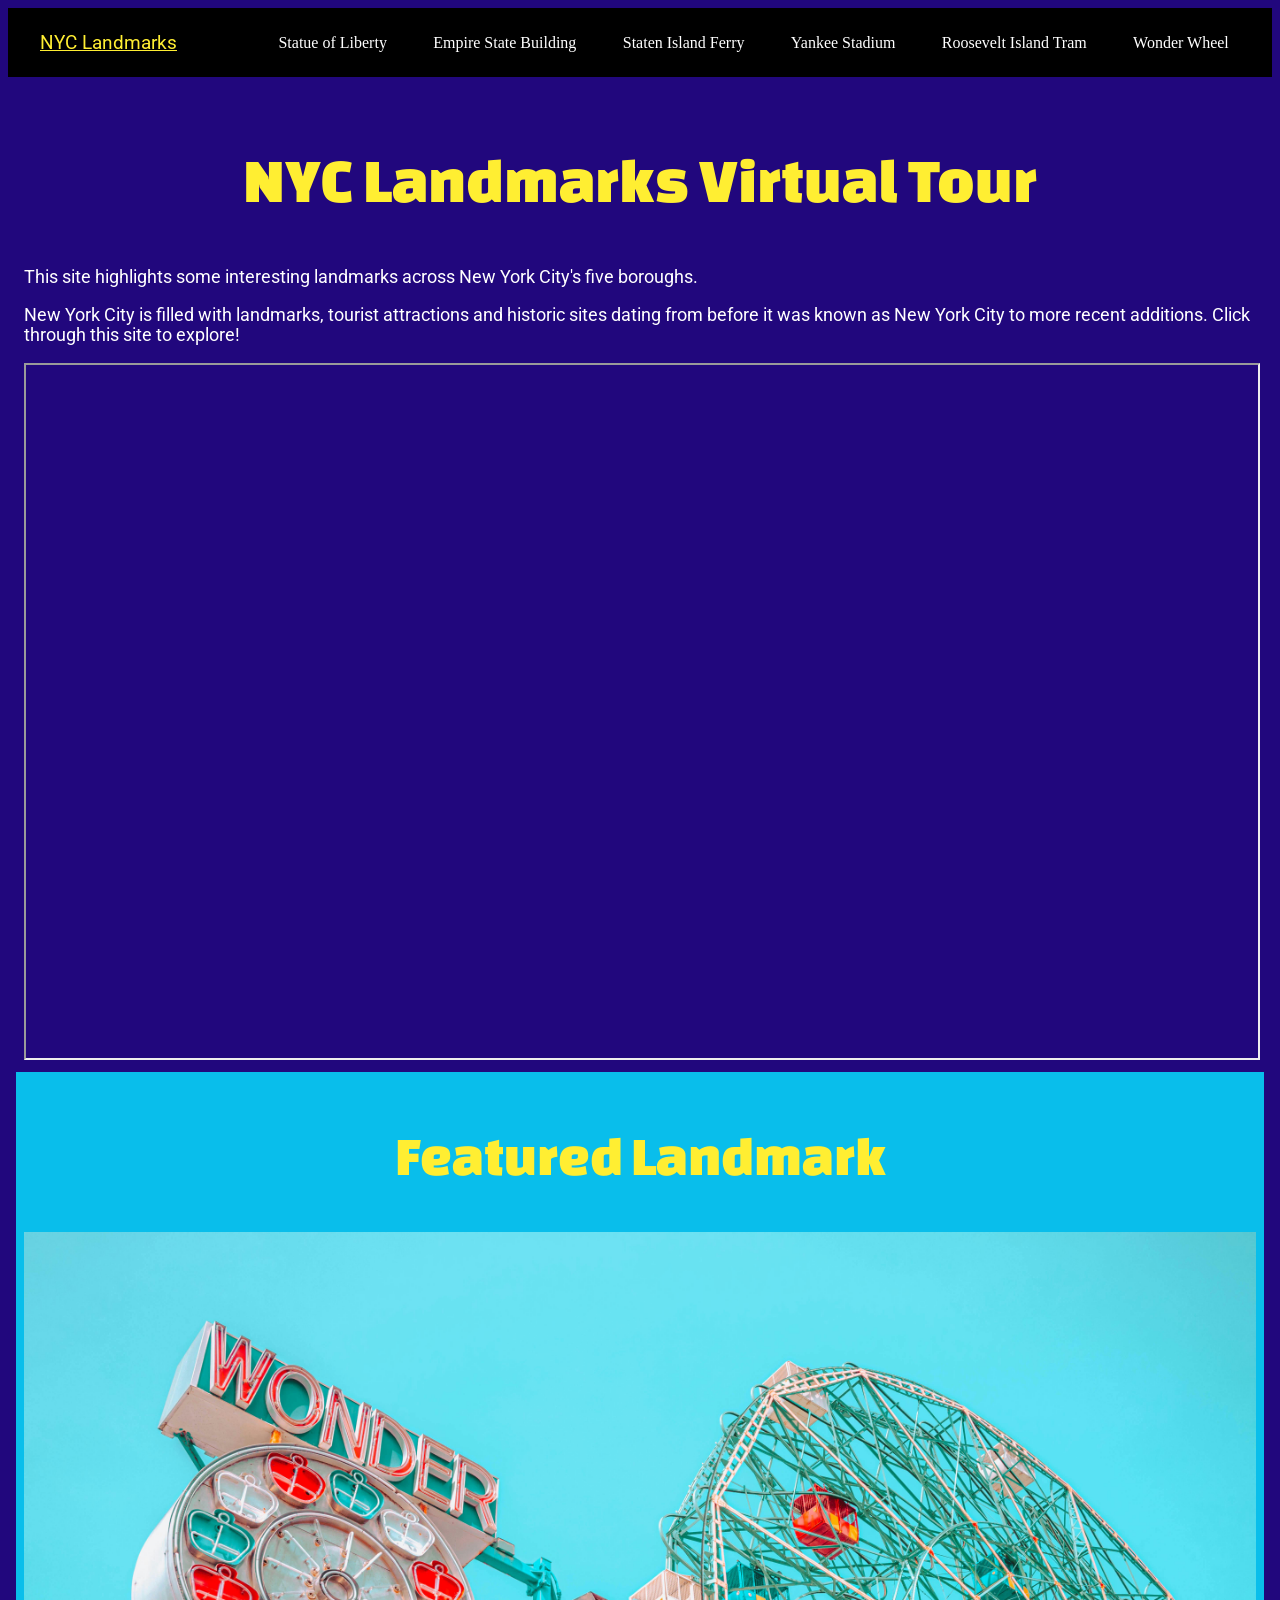
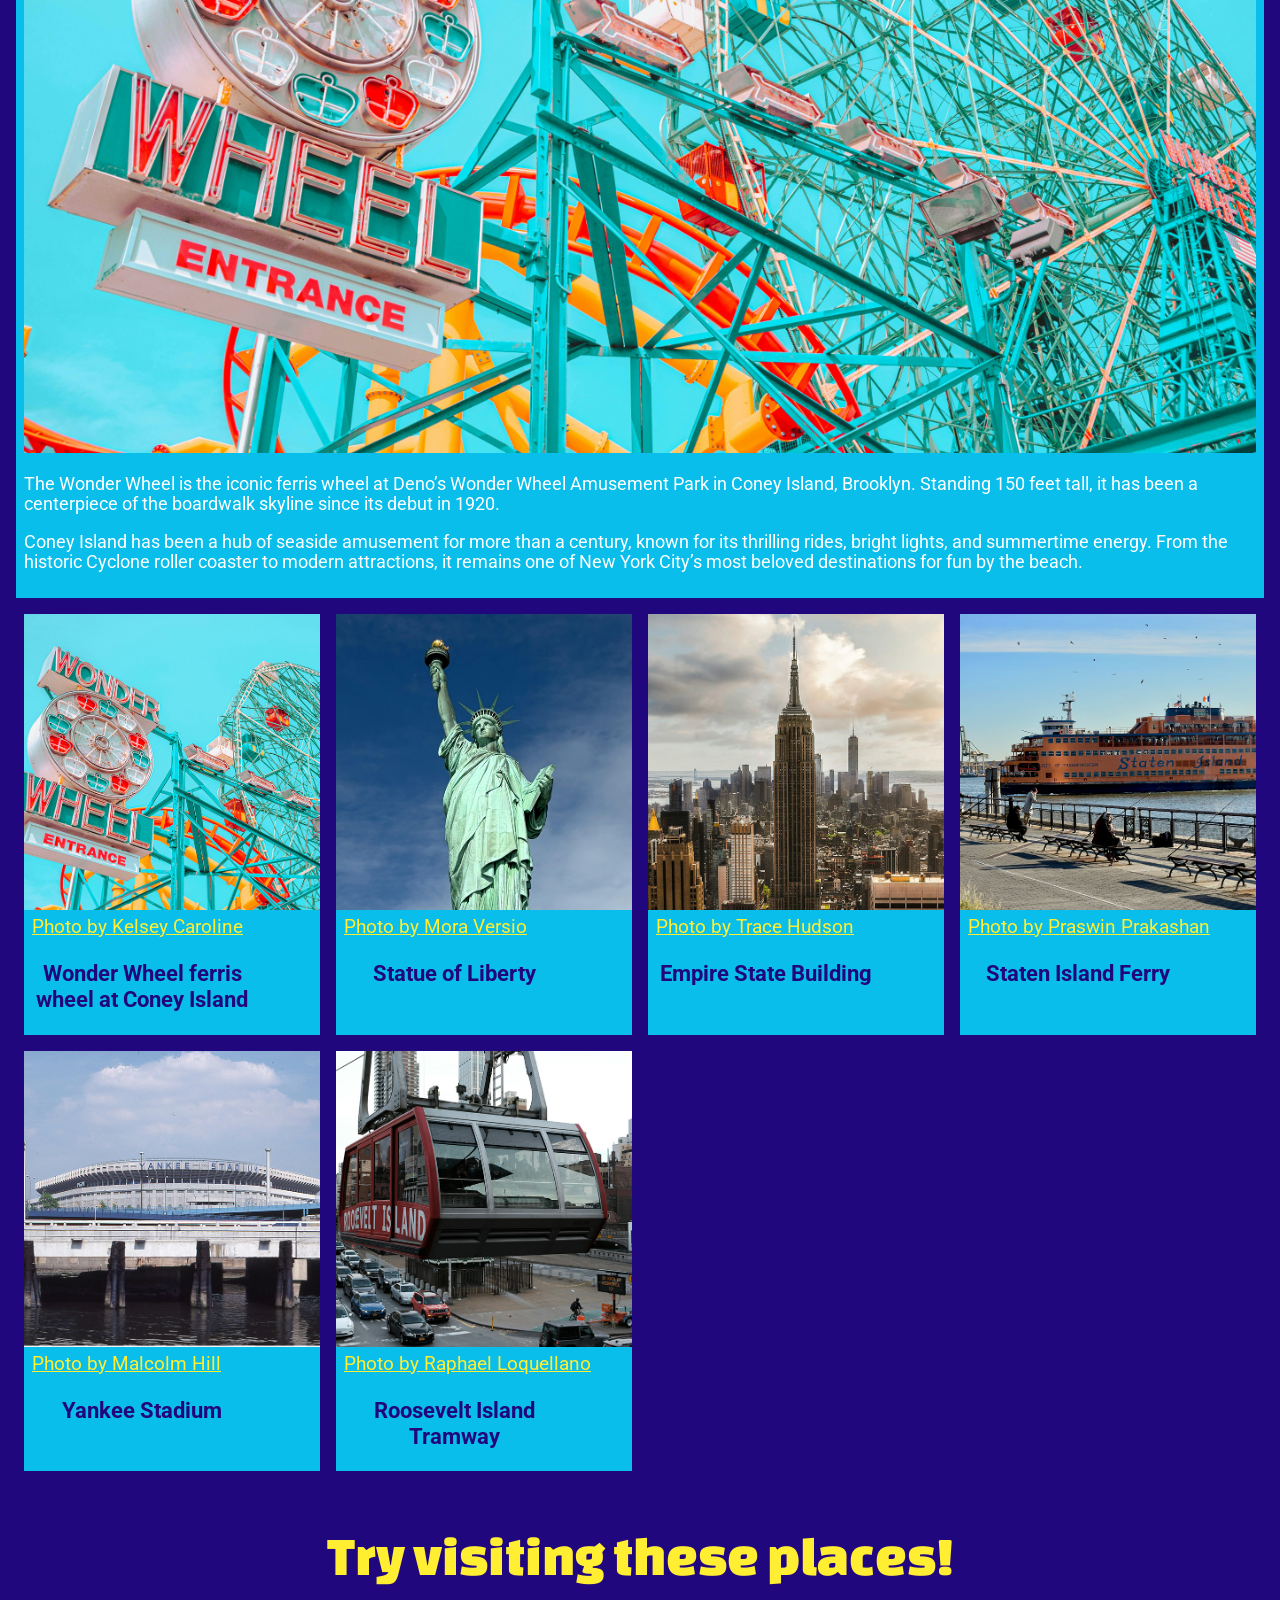
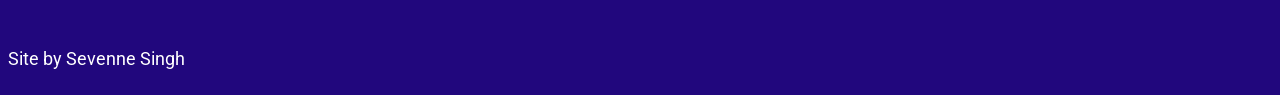
<file: index.html>
<!DOCTYPE html>
<html lang="en">

<head>
    <meta charset="UTF-8">
    <meta name="viewport" content="width=device-width, initial-scale=1.0">
    <title>Document</title>
    <link rel="stylesheet" href="style.css">
    <link rel="stylesheet" href="tokens.css">
    <link rel="stylesheet" href="navstyles.css">
    <script src="nav.js" defer></script>

    <link rel="preconnect" href="https://fonts.googleapis.com">
    <link rel="preconnect" href="https://fonts.gstatic.com" crossorigin>
    <link
        href="https://fonts.googleapis.com/css2?family=Changa+One:ital@0;1&family=Roboto:ital,wght@0,100..900;1,100..900&display=swap"
        rel="stylesheet">
</head>

<body>
    <header>
        <div class="topbar">
            <div class="site-title"><a href="/">NYC Landmarks</a></div>
            <button type="button" class="menu-button" aria-controls="menu" aria-expanded="false" aria-label="Menu">
                <span></span><span></span><span></span>
            </button>
        </div>

        <nav aria-label="Primary">
            <ul id="menu" class="menu">
                <li><a href="landmark-liberty.html">Statue of Liberty</a></li>
                <li><a href="landmark-empire.html">Empire State Building</a></li>
                <li><a href="landmark-ferry.html">Staten Island Ferry</a></li>
                <li><a href="landmark-yankee.html">Yankee Stadium</a></li>
                <li><a href="landmark-tram.html">Roosevelt Island Tram</a></li>
                <li><a href="landmark-wonder.html">Wonder Wheel</a></li>
            </ul>
        </nav>
    </header>

    <main>
        <section class="introduction">
            <h1>NYC Landmarks Virtual Tour</h1>
            <p class="intro">This site highlights some interesting landmarks across New York City's five boroughs.</p>
            <p>New York City is filled with landmarks, tourist attractions and historic sites dating from before it was
                known as New York City to more recent additions. Click through this site to explore!</p>
            <div class="videoWrapper ratio-16-9">
                <iframe title="Must Visit Spots" width="560" height="315"
                    src="https://www.youtube.com/embed/_xkg7pNSp9M"
                    allow="accelerometer; autoplay; encrypted-media; gyroscope; picture-in-picture"
                    allowfullscreen></iframe>
            </div>
        </section>
        <section class="featured-landmark">
            <h2> Featured Landmark </h2>
            <!-- Featured image using <picture> -->
            <picture class="featured-image">
                <!-- Large screens (desktop/tablet) -->
                <source media="(min-width: 645px)" srcset="images/pexels-kelsey-caroline-774981359-19122990.jpg">

                <!-- Small screens (mobile) -->
                <source media="(max-width: 644px)" srcset="images/square/pexels-kelsey-caroline-774981359-19122990.jpg">

                <!-- Fallback image -->
                <img src="images/pexels-kelsey-caroline-774981359-19122990.jpg"
                    alt="Wonder Wheel ferris wheel at Coney Island">
            </picture>
            <p>The Wonder Wheel is the iconic ferris wheel at Deno’s Wonder Wheel Amusement Park in Coney Island,
                Brooklyn.
                Standing 150 feet tall, it has been a centerpiece of the boardwalk skyline since its debut in 1920.</p>
            <p>Coney Island has been a hub of seaside amusement for more than a century, known for its thrilling rides,
                bright lights, and summertime energy. From the historic Cyclone roller coaster to modern attractions, it
                remains one of New York City’s most beloved destinations for fun by the beach.</p>
        </section>
        <section class="landmarks">
            <div class="landmarks-grid">
                <div class="landmark">
                    <figure>
                        <img src="images/square/pexels-kelsey-caroline-774981359-19122990.jpg"
                            alt="Wonder Wheel ferris wheel at Coney Island">
                        <figcaption class="text-caption">
                            <a href="https://www.pexels.com/photo/ferris-wheel-in-amusement-park-19122990/">Photo by
                                Kelsey
                                Caroline</a>
                        </figcaption>
                    </figure>
                    <h3>Wonder Wheel ferris wheel at Coney Island</h3>
                </div>


                <div class="landmark">
                    <figure>
                        <img src="images/square/pexels-mora-versio-2150673251-34091093.jpg"
                            alt="Statue of Liberty from below looking up at it">
                        <figcaption class="text-caption">
                            <a href="https://www.pexels.com/photo/ferris-wheel-in-amusement-park-19122990/">Photo by
                                Mora Versio</a>
                        </figcaption>
                    </figure>
                    <h3>Statue of Liberty</h3>
                </div>


                <div class="landmark">
                    <figure>
                        <img src="images/square/pexels-tracehudson-2424391.jpg"
                            alt="Empire State Building with lower Manhattan in the background">
                        <figcaption class="text-caption">
                            <a href="https://www.pexels.com/photo/empire-state-building-2424391/">Photo by Trace
                                Hudson</a>
                        </figcaption>
                    </figure>
                    <h3>Empire State Building</h3>
                </div>

                <div class="landmark">
                    <figure>
                        <img src="images/square/praswin-prakashan-YOCN1a1m_dg-unsplash.jpg"
                            alt="Staten Island Ferry pulling into the dock">
                        <figcaption class="text-caption">
                            <a href="https://unsplash.com/photos/a-large-ferry-boat-in-a-body-of-water-YOCN1a1m_dg">Photo
                                by
                                Praswin Prakashan</a>
                        </figcaption>
                    </figure>
                    <h3>Staten Island Ferry</h3>
                </div>

                <div class="landmark">
                    <figure>
                        <img src="images/square/pexels-malcolmhill-12360516.jpg"
                            alt="Yankee Stadium seen from the water with stadium title visible">
                        <figcaption class="text-caption">
                            <a href="https://www.pexels.com/photo/yankee-stadium-under-the-blue-sky-12360516/">Photo by
                                Malcolm Hill</a>
                        </figcaption>
                    </figure>
                    <h3>Yankee Stadium</h3>
                </div>

                <div class="landmark">
                    <figure>
                        <img src="images/square/pexels-loquellano-12404963.jpg"
                            alt="Roosevelt Island Tramway leaving Manhattan">
                        <figcaption class="text-caption">
                            <a href="https://www.pexels.com/photo/cable-car-above-city-street-12404963/">Photo by
                                Raphael Loquellano</a>
                        </figcaption>
                    </figure>
                    <h3>Roosevelt Island Tramway</h3>
                </div>
            </div>
        </section>

        <h2>Try visiting these places!</h2>
    </main>

    <footer>
        <p>Site by Sevenne Singh</p>
    </footer>

</body>

</html>
</file>
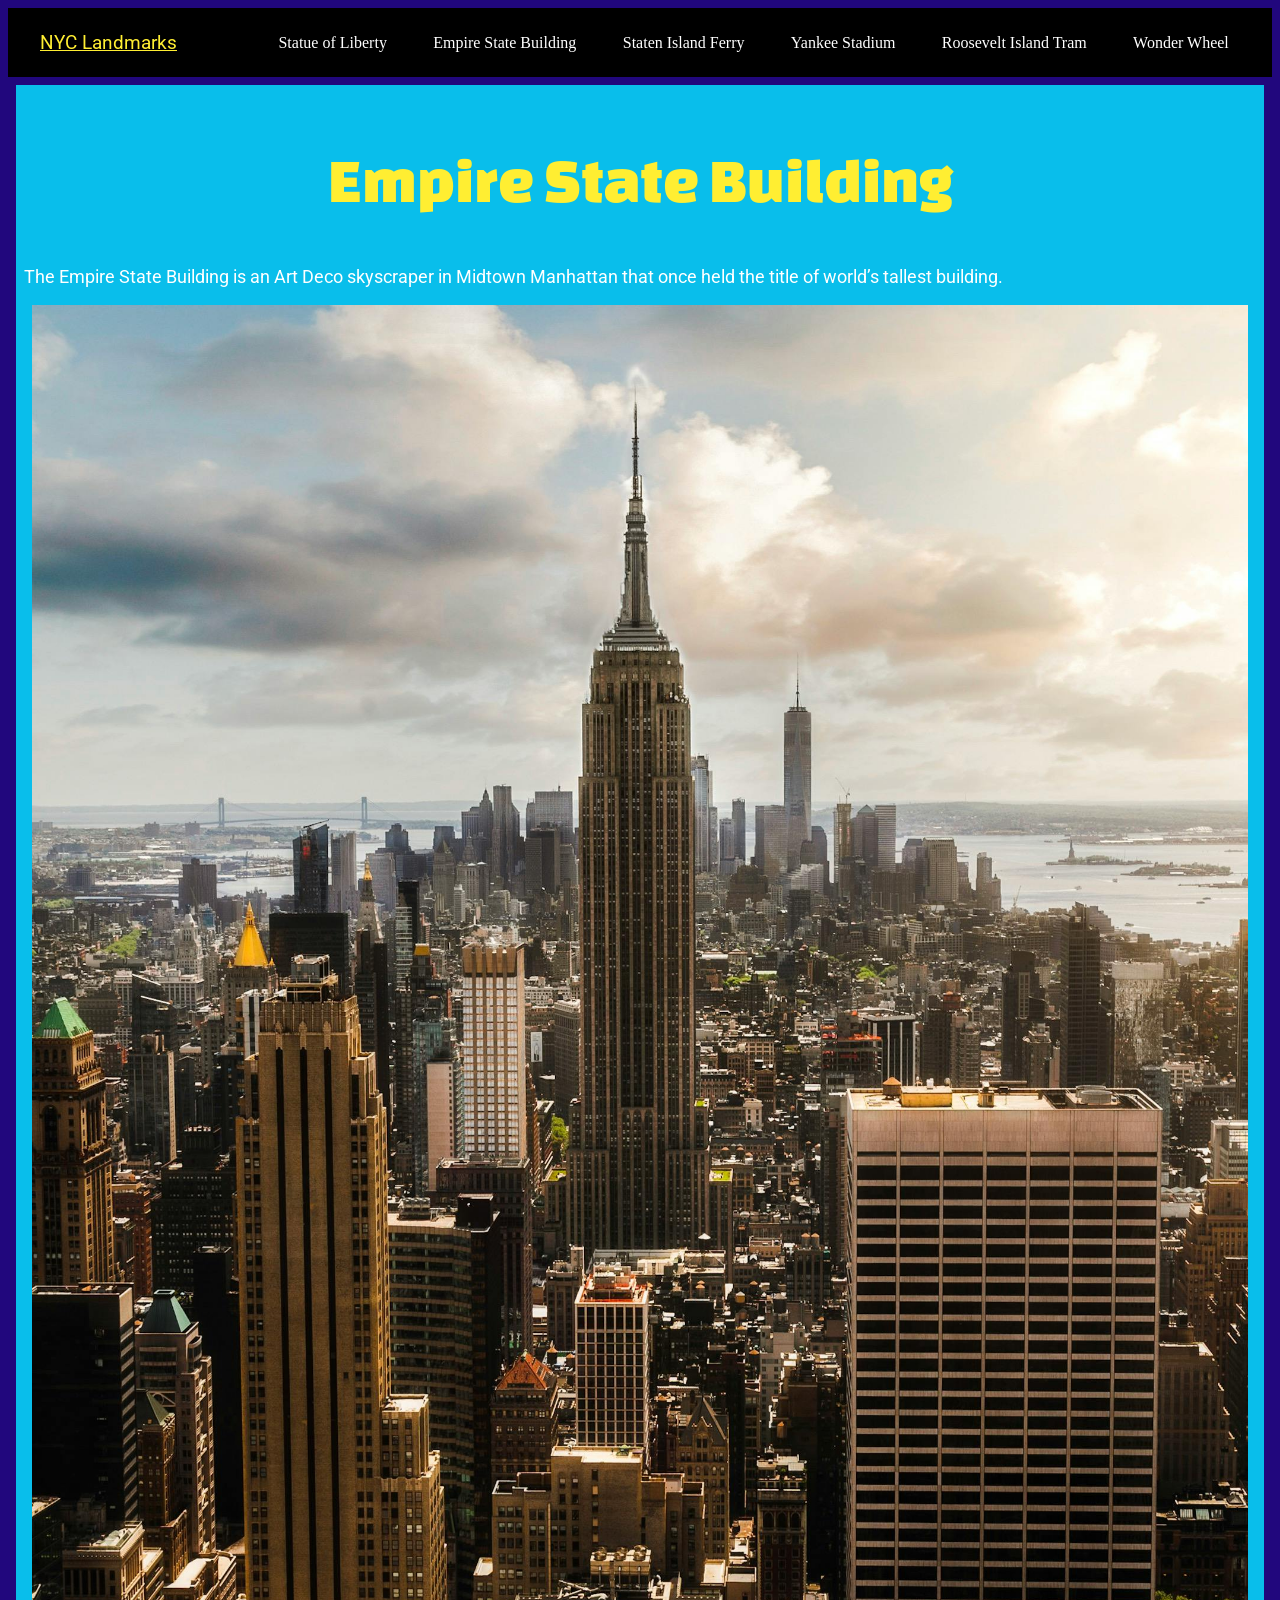
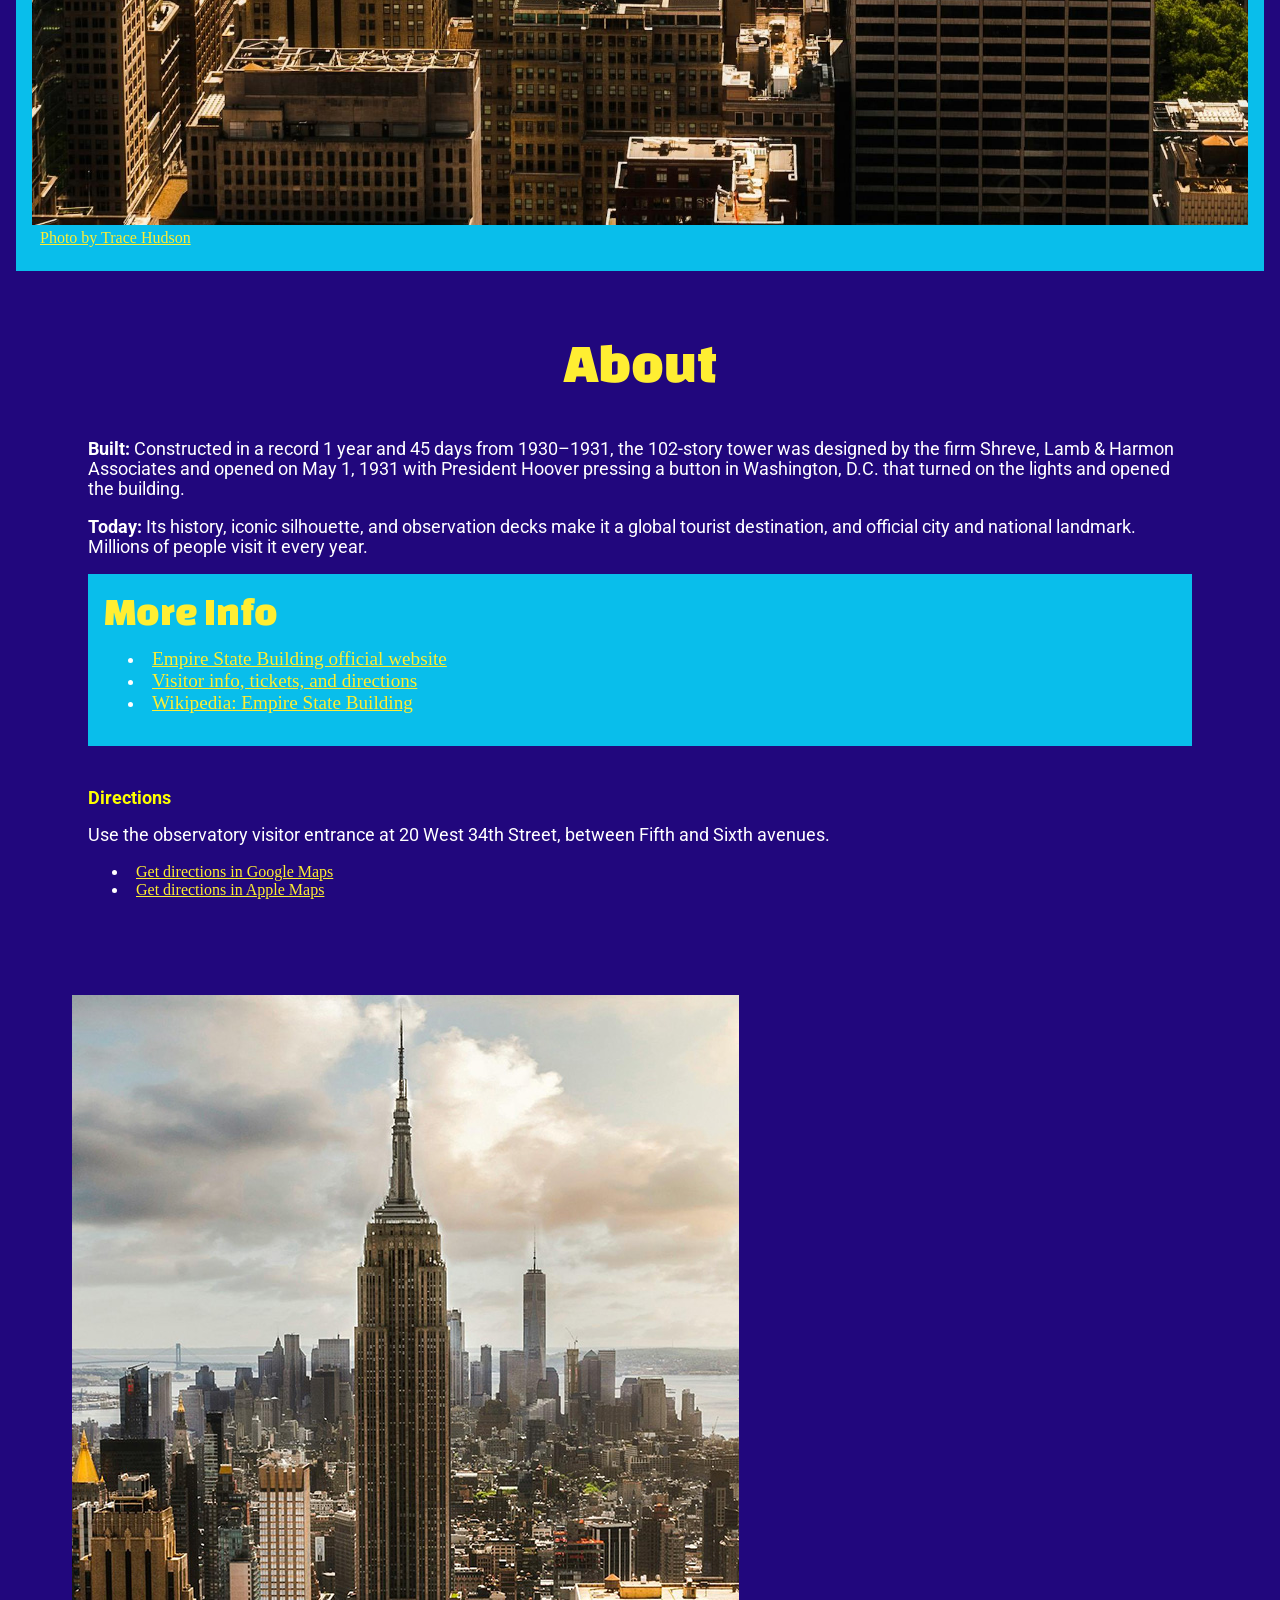
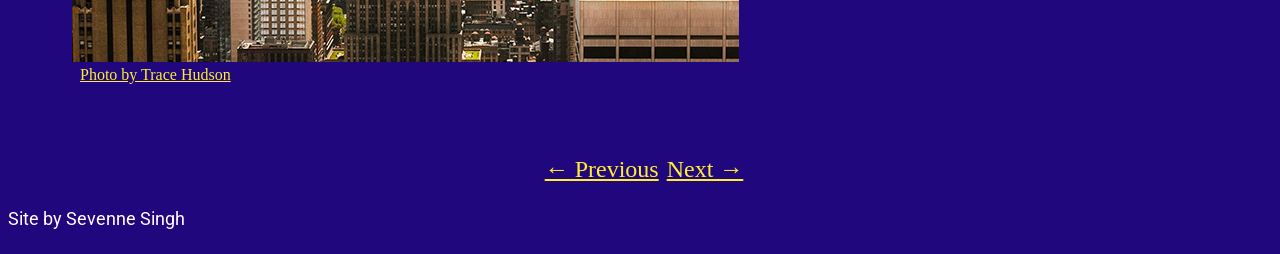
<file: landmark-empire.html>
<!DOCTYPE html>
<html lang="en">

<head>
    <meta charset="UTF-8">
    <meta name="viewport" content="width=device-width, initial-scale=1.0">
    <title>Empire State Building | NYC Landmarks</title>
    <link rel="stylesheet" href="style.css">
    <link rel="stylesheet" href="navstyles.css">
    <script src="nav.js" defer></script>

    <link rel="preconnect" href="https://fonts.googleapis.com">
    <link rel="preconnect" href="https://fonts.gstatic.com" crossorigin>
    <link
        href="https://fonts.googleapis.com/css2?family=Changa+One:ital@0;1&family=Roboto:ital,wght@0,100..900;1,100..900&display=swap"
        rel="stylesheet">
</head>

<body>
     <header>
        <div class="topbar">
            <div class="site-title"><a href="/">NYC Landmarks</a></div>
            <button type="button" class="menu-button" aria-controls="menu" aria-expanded="false" aria-label="Menu">
                <span></span><span></span><span></span>
            </button>
        </div>

        <nav aria-label="Primary">
            <ul id="menu" class="menu">
                <li><a href="landmark-liberty.html">Statue of Liberty</a></li>
                <li><a href="landmark-empire.html">Empire State Building</a></li>
                <li><a href="landmark-ferry.html">Staten Island Ferry</a></li>
                <li><a href="landmark-yankee.html">Yankee Stadium</a></li>
                <li><a href="landmark-tram.html">Roosevelt Island Tram</a></li>
                <li><a href="landmark-wonder.html">Wonder Wheel</a></li>
            </ul>
        </nav>
    </header>

    <main>
        <section class="landmark-intro">
            <div class="landmark-intro_text">
                <h1>Empire State Building</h1>
                <p class="tagline">The Empire State Building is an Art Deco skyscraper in Midtown Manhattan that once held the title of world’s tallest building.</p>
            </div>
            <figure>
                <img src="images/pexels-tracehudson-2424391.jpg"
                    alt="Empire State Building with lower Manhattan in the background">
                <figcaption><a href="https://www.pexels.com/photo/empire-state-building-2424391/" target="_blank"
                        rel="noopener">Photo by Trace Hudson</a></figcaption>
            </figure>
        </section>

        <div class="landmark-information">
            <section class="landmark-about">
                <h2>About</h2>
                <p><strong>Built:</strong> Constructed in a record 1 year and 45 days from 1930–1931, the 102-story tower was designed by the firm Shreve, Lamb &amp; Harmon Associates and opened on May 1, 1931 with President Hoover pressing a button in Washington, D.C. that turned on the lights and opened the building.</p>
                <p><strong>Today:</strong> Its history, iconic silhouette, and observation decks make it a global tourist destination, and official city and national landmark. Millions of people visit it every year.</p>
                <div class="more-info">
                    <h3>More Info</h3>
                    <ul>
                        <li><a href="https://www.esbnyc.com/about/history" target="_blank" rel="noopener">Empire State Building official website</a></li>
                        <li><a href="https://www.esbnyc.com/visit" target="_blank" rel="noopener">Visitor info, tickets, and directions</a></li>
                        <li><a href="https://en.wikipedia.org/wiki/Empire_State_Building" target="_blank" rel="noopener">Wikipedia: Empire State Building</a></li>
                    </ul>
                </div>
            </section>
            <aside class="landmark-directions">
                <h3 id="directions-title">Directions</h3>
                <p>Use the observatory visitor entrance at 20 West 34th Street, between Fifth and Sixth avenues.</p>
                <ul class="directions-links">
                    <li><a class="directions-link"
                            href="https://www.google.com/maps/dir/?api=1&amp;destination=Empire%20State%20Building%20Observatory%2C%2020%20West%2034th%20Street%2C%20New%20York%2C%20NY%2010001">Get directions in Google Maps</a></li>
                    <li><a class="directions-link"
                            href="https://maps.apple.com/directions?destination=Empire%20State%20Building%20Observatory%2C%2020%20West%2034th%20Street%2C%20New%20York%2C%20NY%2010001">Get directions in Apple Maps</a></li>
                </ul>
            </aside>
        </div>

        <div class="landmark-more-images">
            <figure>
                <img src="images/square/pexels-tracehudson-2424391.jpg"
                    alt="Empire State Building with lower Manhattan in the background">
                <figcaption><a href="https://www.pexels.com/photo/empire-state-building-2424391/"
                        target="_blank" rel="noopener">Photo by Trace Hudson</a></figcaption>
            </figure>
        </div>

        <nav id="pagination" aria-label="Landmark navigation">
            <a class="btn" rel="prev" href="landmark-liberty.html">← Previous</a>
            <a class="btn" rel="next" href="landmark-ferry.html">Next →</a>
        </nav>
    </main>

    <footer>
        <p>Site by Sevenne Singh</p>
    </footer>
</body>

</html>
</file>
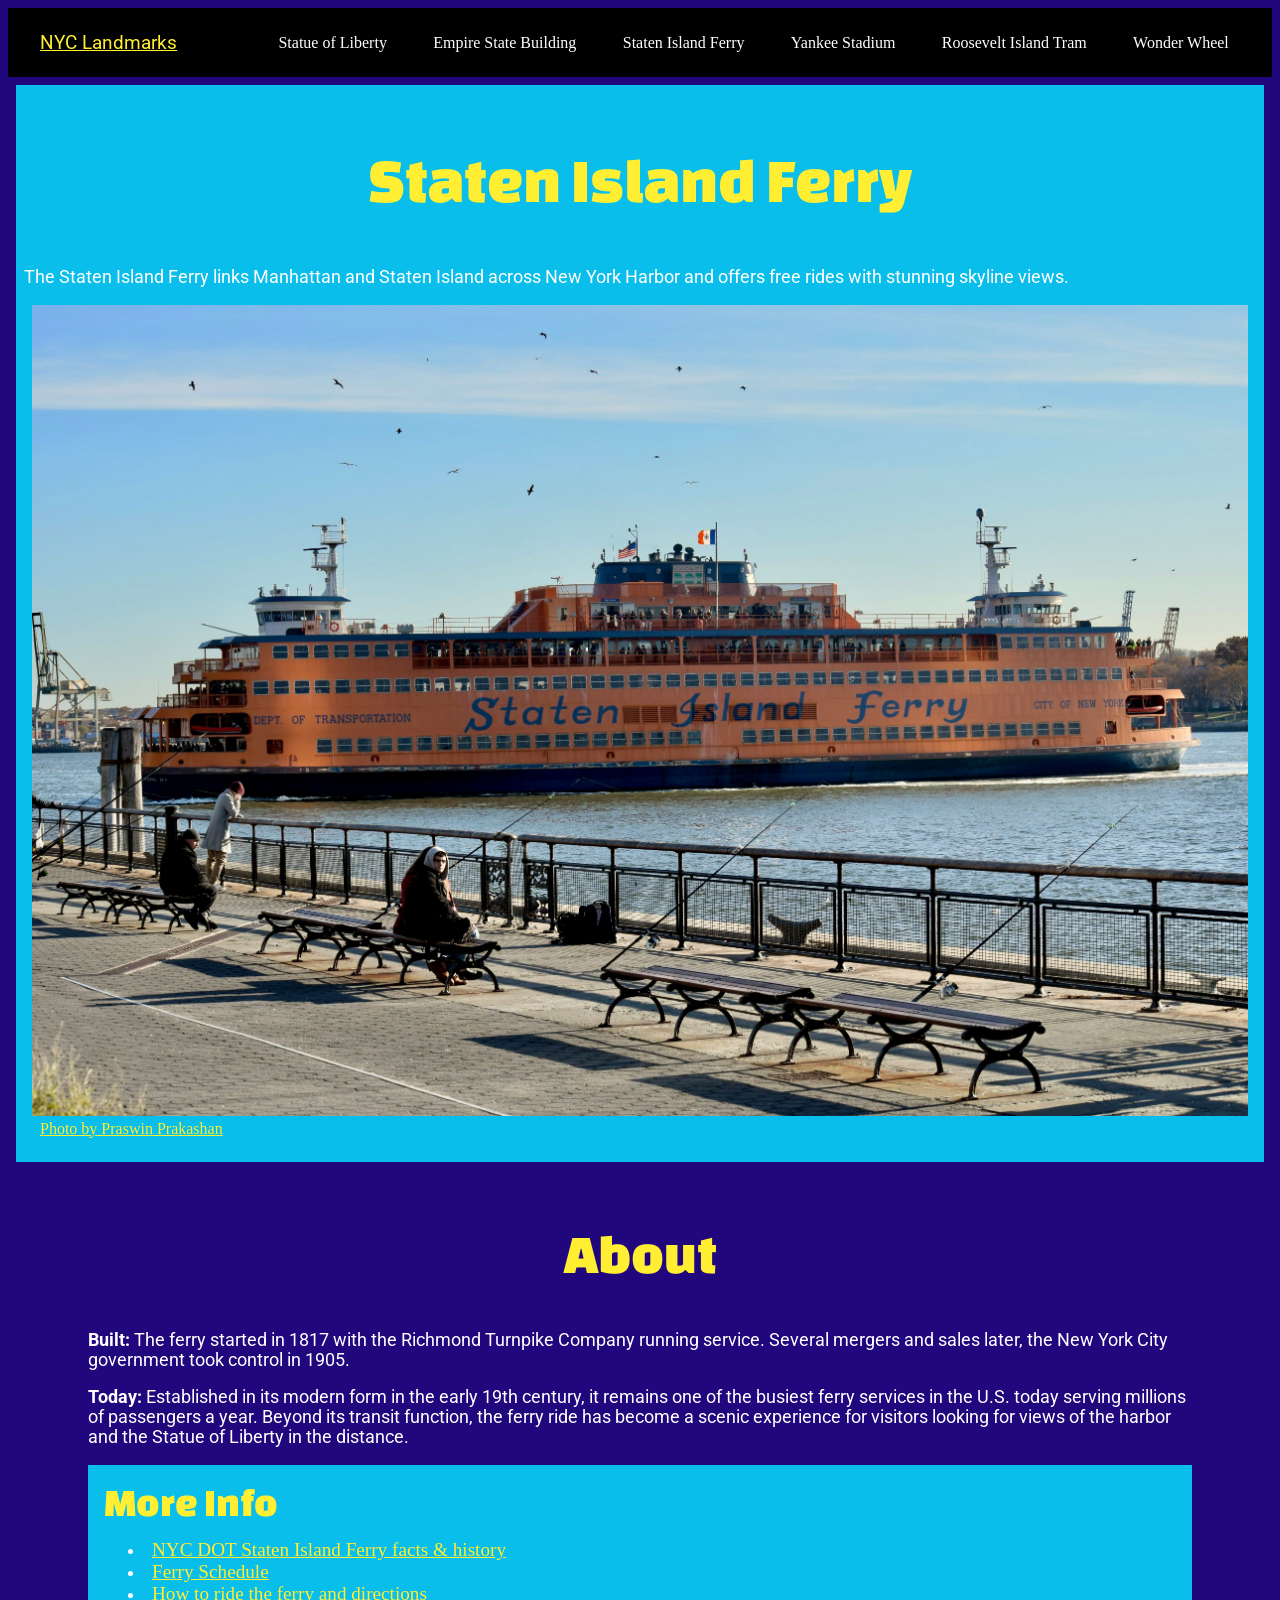
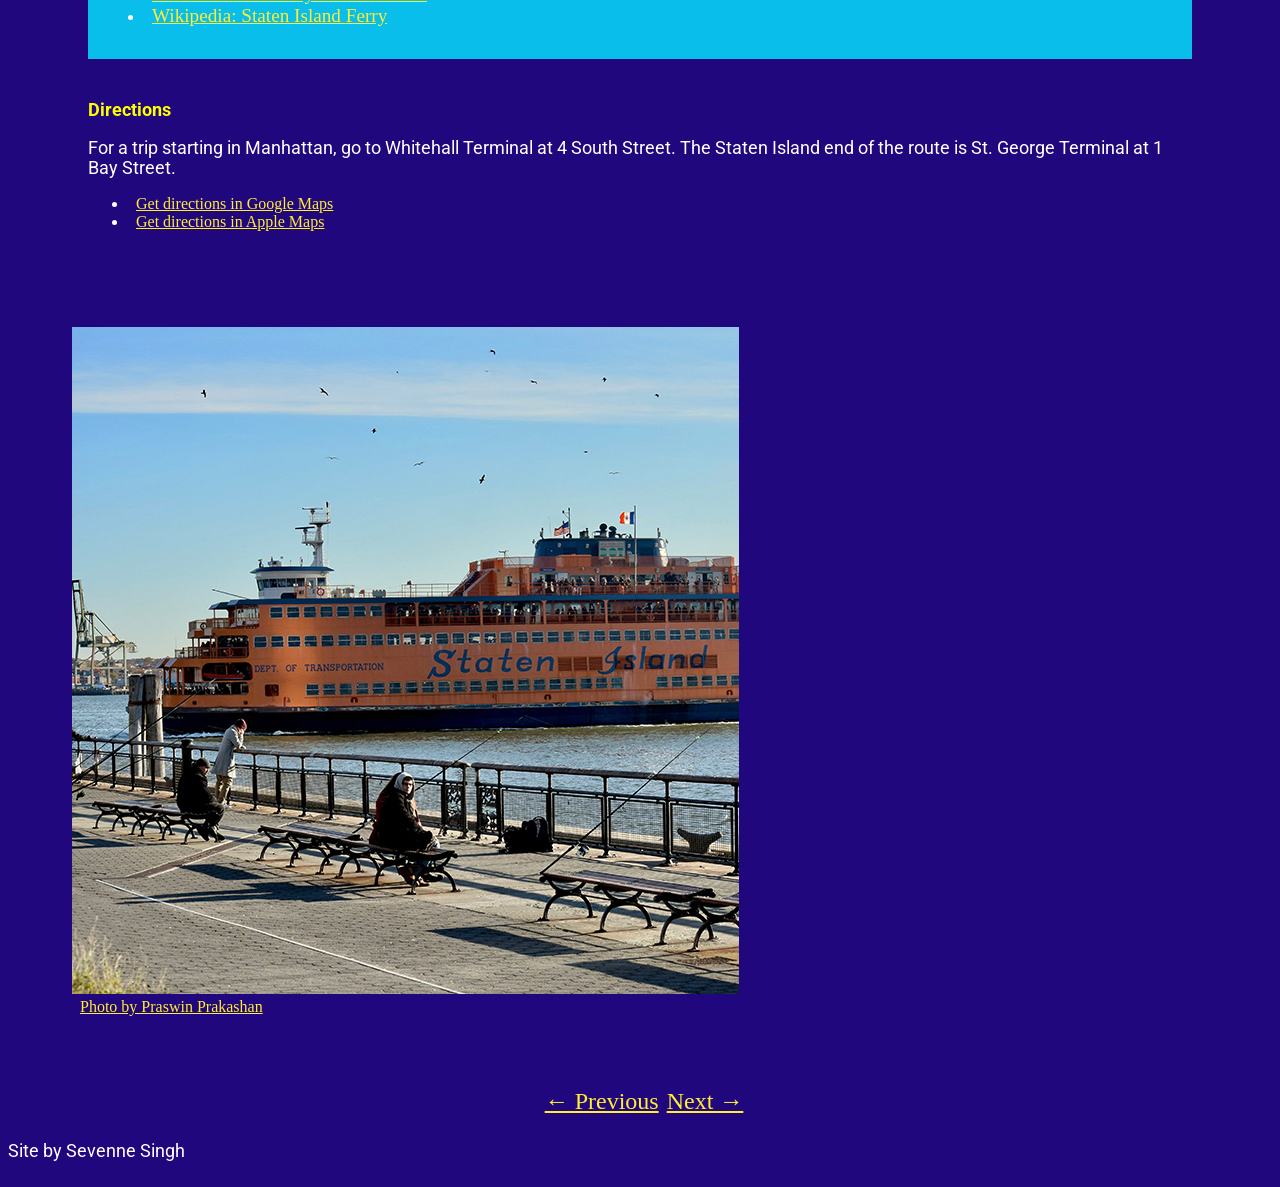
<file: landmark-ferry.html>
<!DOCTYPE html>
<html lang="en">

<head>
    <meta charset="UTF-8">
    <meta name="viewport" content="width=device-width, initial-scale=1.0">
    <title>Staten Island Ferry | NYC Landmarks</title>
    <link rel="stylesheet" href="style.css">
    <link rel="stylesheet" href="navstyles.css">
    <script src="nav.js" defer></script>

    <link rel="preconnect" href="https://fonts.googleapis.com">
    <link rel="preconnect" href="https://fonts.gstatic.com" crossorigin>
    <link
        href="https://fonts.googleapis.com/css2?family=Changa+One:ital@0;1&family=Roboto:ital,wght@0,100..900;1,100..900&display=swap"
        rel="stylesheet">
</head>

<body>
     <header>
        <div class="topbar">
            <div class="site-title"><a href="/">NYC Landmarks</a></div>
            <button type="button" class="menu-button" aria-controls="menu" aria-expanded="false" aria-label="Menu">
                <span></span><span></span><span></span>
            </button>
        </div>

        <nav aria-label="Primary">
            <ul id="menu" class="menu">
                <li><a href="landmark-liberty.html">Statue of Liberty</a></li>
                <li><a href="landmark-empire.html">Empire State Building</a></li>
                <li><a href="landmark-ferry.html">Staten Island Ferry</a></li>
                <li><a href="landmark-yankee.html">Yankee Stadium</a></li>
                <li><a href="landmark-tram.html">Roosevelt Island Tram</a></li>
                <li><a href="landmark-wonder.html">Wonder Wheel</a></li>
            </ul>
        </nav>
    </header>

    <main>
        <section class="landmark-intro">
            <div class="landmark-intro_text">
                <h1>Staten Island Ferry</h1>
                <p class="tagline">The Staten Island Ferry links Manhattan and Staten Island across New York Harbor and offers free rides with stunning skyline views.</p>
            </div>
            <figure>
                <img src="images/praswin-prakashan-YOCN1a1m_dg-unsplash.jpg"
                    alt="Staten Island Ferry pulling into the dock">
                <figcaption><a href="https://unsplash.com/photos/a-large-ferry-boat-in-a-body-of-water-YOCN1a1m_dg"
                        target="_blank" rel="noopener">Photo by Praswin Prakashan</a></figcaption>
            </figure>
        </section>

        <div class="landmark-information">
            <section class="landmark-about">
                <h2>About</h2>
                <p><strong>Built:</strong> The ferry started in 1817 with the Richmond Turnpike Company running service. Several mergers and sales later, the New York City government took control in 1905.</p>
                <p><strong>Today:</strong> Established in its modern form in the early 19th century, it remains one of the busiest ferry services in the U.S. today serving millions of passengers a year. Beyond its transit function, the ferry ride has become a scenic experience for visitors looking for views of the harbor and the Statue of Liberty in the distance.</p>
                <div class="more-info">
                    <h3>More Info</h3>
                    <ul>
                        <li><a href="https://www.nyc.gov/html/dot/html/ferrybus/ferry-facts.shtml" target="_blank"
                                rel="noopener">NYC DOT Staten Island Ferry facts &amp; history</a></li>
                        <li><a href="https://www.nyc.gov/html/dot/html/ferrybus/siferryschedule.shtml" target="_blank"
                                rel="noopener">Ferry Schedule</a></li>
                        <li><a href="https://siferry.com/getting-there/" target="_blank" rel="noopener">How to ride the ferry and directions</a></li>
                        <li><a href="https://en.wikipedia.org/wiki/Staten_Island_Ferry" target="_blank" rel="noopener">Wikipedia: Staten Island Ferry</a></li>
                    </ul>
                </div>
            </section>
            <aside class="landmark-directions">
                <h3 id="directions-title">Directions</h3>
                <p>For a trip starting in Manhattan, go to Whitehall Terminal at 4 South Street. The Staten Island end of the route is St. George Terminal at 1 Bay Street.</p>
                <ul class="directions-links">
                    <li><a class="directions-link"
                            href="https://www.google.com/maps/dir/?api=1&amp;destination=Staten%20Island%20Ferry%20Whitehall%20Terminal%2C%204%20South%20Street%2C%20New%20York%2C%20NY">Get directions in Google Maps</a></li>
                    <li><a class="directions-link"
                            href="https://maps.apple.com/directions?destination=Staten%20Island%20Ferry%20Whitehall%20Terminal%2C%204%20South%20Street%2C%20New%20York%2C%20NY">Get directions in Apple Maps</a></li>
                </ul>
            </aside>
        </div>

        <div class="landmark-more-images">
            <figure>
                <img src="images/square/praswin-prakashan-YOCN1a1m_dg-unsplash.jpg"
                    alt="Staten Island Ferry pulling into the dock">
                <figcaption><a href="https://unsplash.com/photos/a-large-ferry-boat-in-a-body-of-water-YOCN1a1m_dg"
                        target="_blank" rel="noopener">Photo by Praswin Prakashan</a></figcaption>
            </figure>
        </div>

        <nav id="pagination" aria-label="Landmark navigation">
            <a class="btn" rel="prev" href="landmark-empire.html">← Previous</a>
            <a class="btn" rel="next" href="landmark-wonder.html">Next →</a>
        </nav>
    </main>

    <footer>
        <p>Site by Sevenne Singh</p>
    </footer>
</body>

</html>
</file>
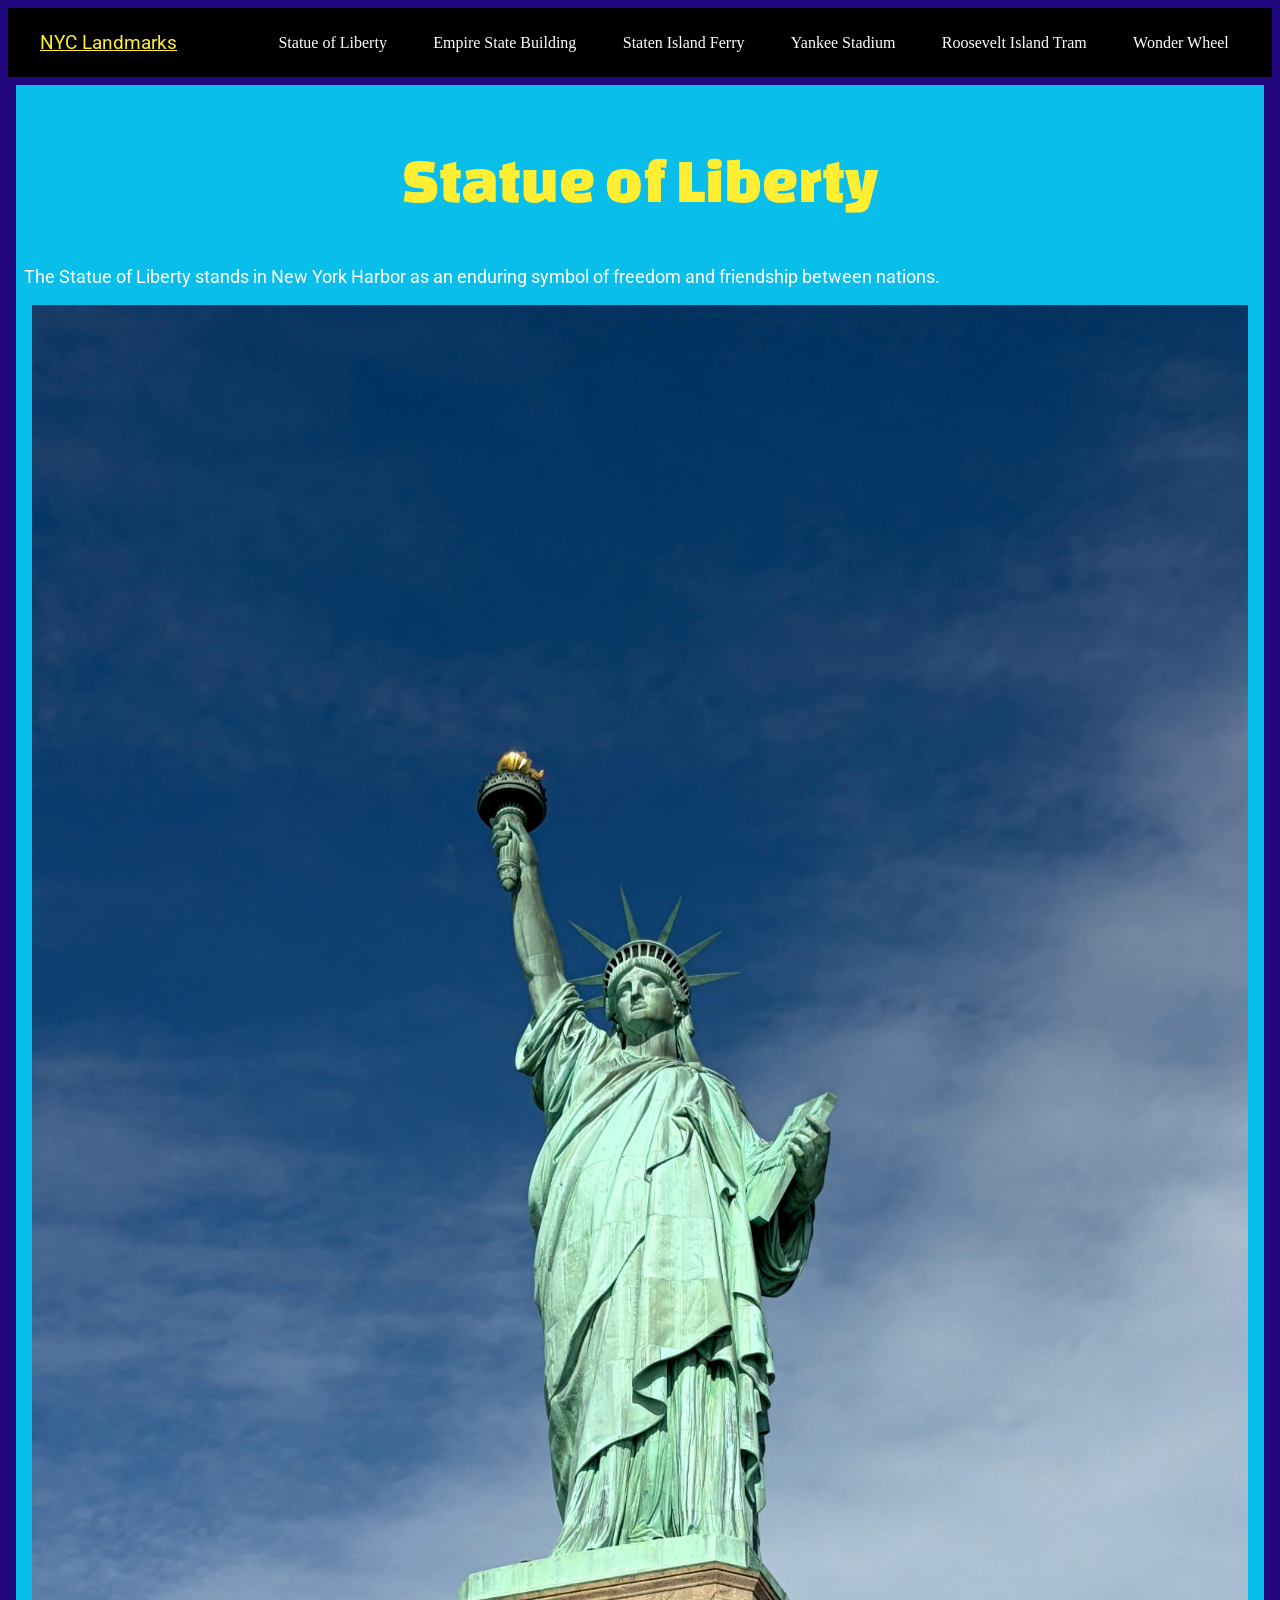
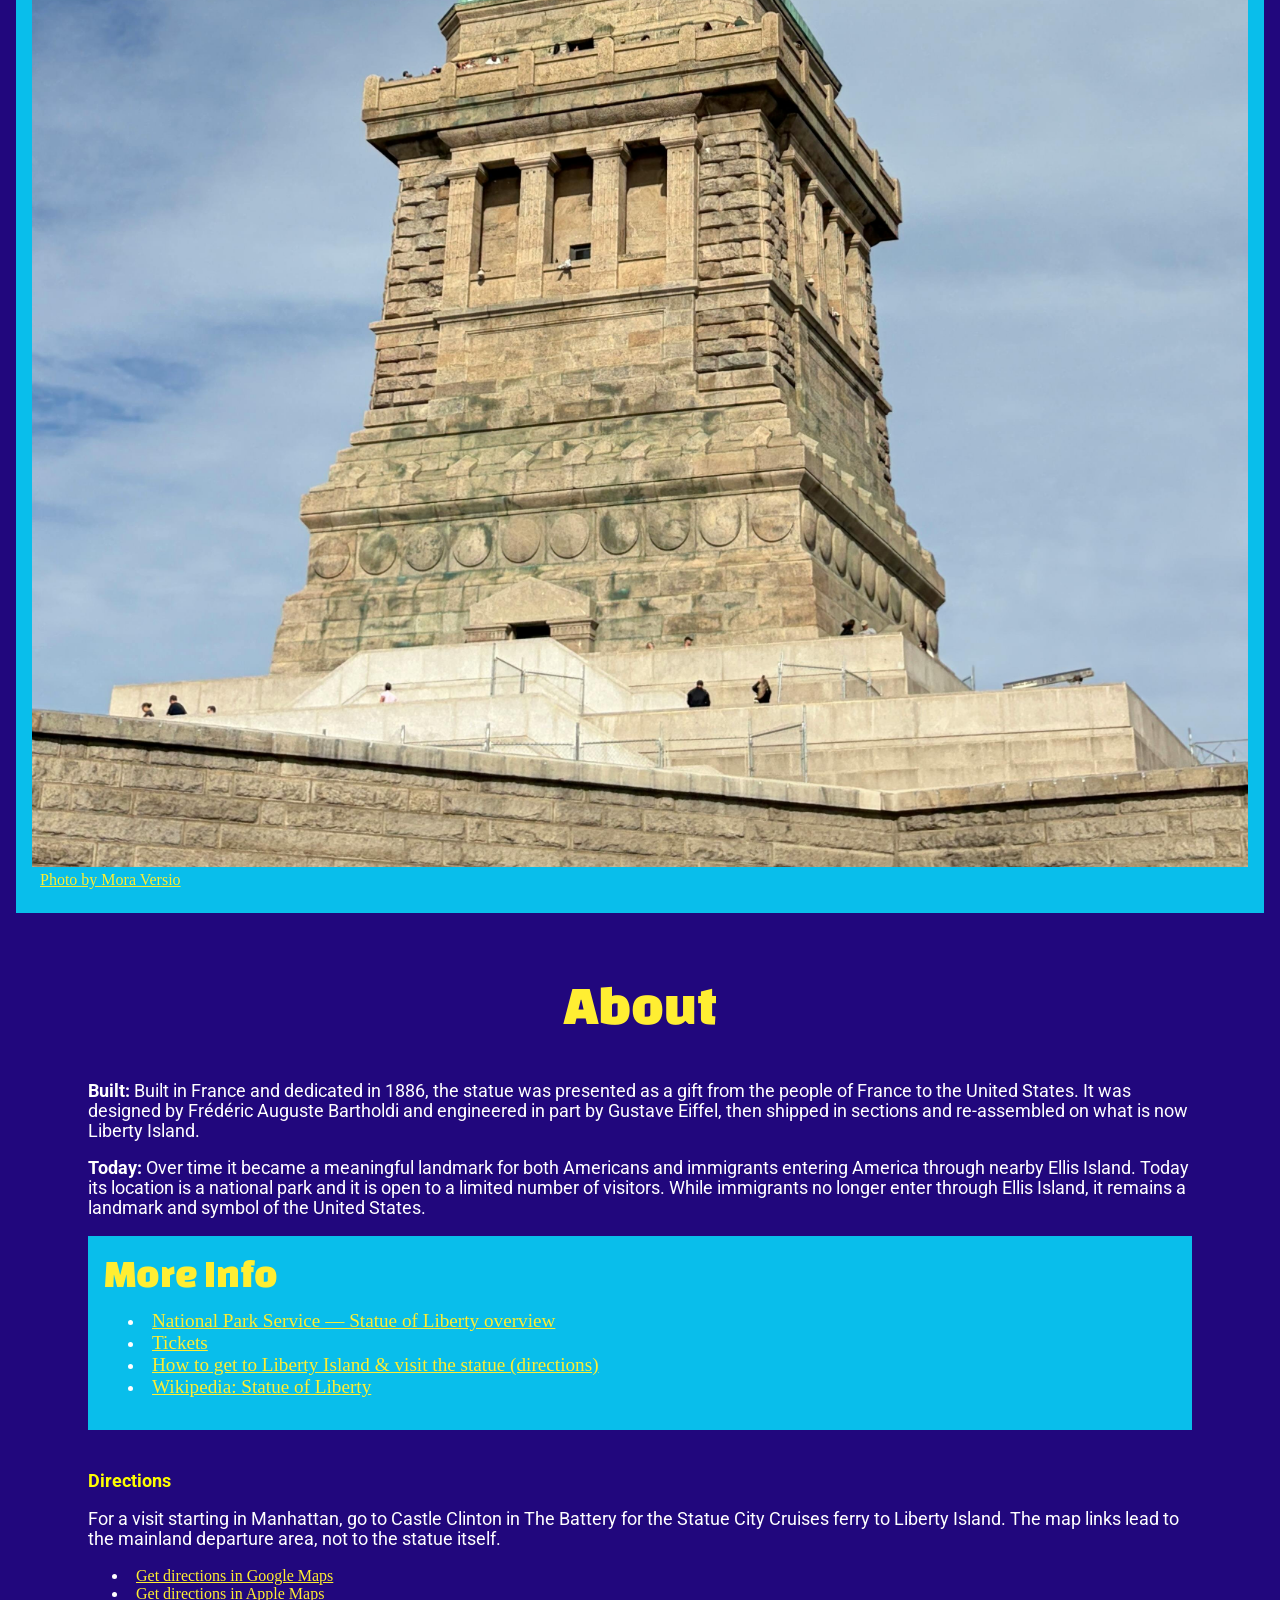
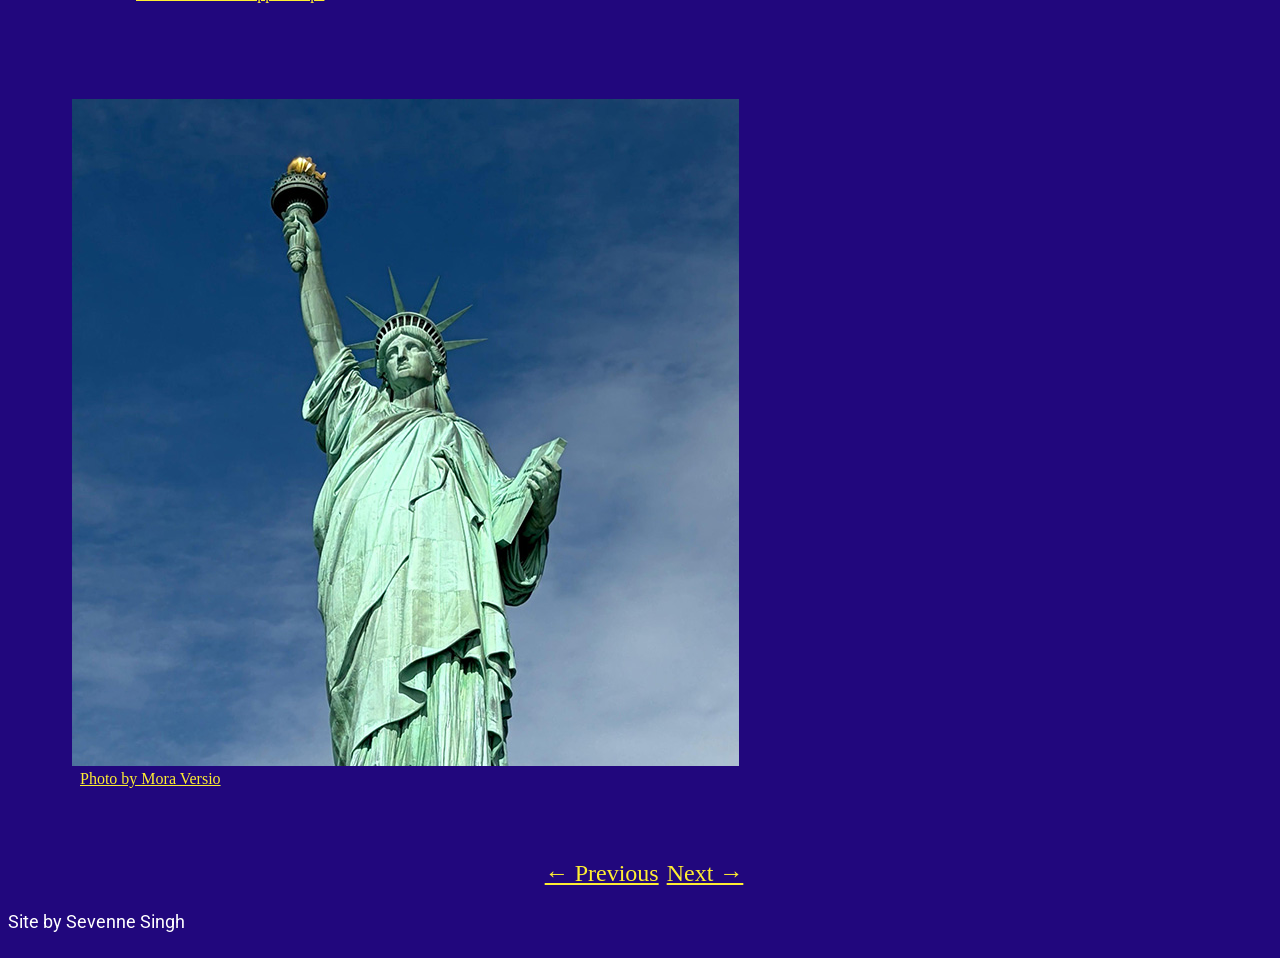
<file: landmark-liberty.html>
<!DOCTYPE html>
<html lang="en">

<head>
    <meta charset="UTF-8">
    <meta name="viewport" content="width=device-width, initial-scale=1.0">
    <title>Statue of Liberty | NYC Landmarks</title>
    <link rel="stylesheet" href="style.css">
    <link rel="stylesheet" href="navstyles.css">
    <script src="nav.js" defer></script>

    <link rel="preconnect" href="https://fonts.googleapis.com">
    <link rel="preconnect" href="https://fonts.gstatic.com" crossorigin>
    <link
        href="https://fonts.googleapis.com/css2?family=Changa+One:ital@0;1&family=Roboto:ital,wght@0,100..900;1,100..900&display=swap"
        rel="stylesheet">
</head>

<body>
    <header>
        <div class="topbar">
            <div class="site-title"><a href="/">NYC Landmarks</a></div>
            <button type="button" class="menu-button" aria-controls="menu" aria-expanded="false" aria-label="Menu">
                <span></span><span></span><span></span>
            </button>
        </div>

        <nav aria-label="Primary">
            <ul id="menu" class="menu">
                <li><a href="landmark-liberty.html">Statue of Liberty</a></li>
                <li><a href="landmark-empire.html">Empire State Building</a></li>
                <li><a href="landmark-ferry.html">Staten Island Ferry</a></li>
                <li><a href="landmark-yankee.html">Yankee Stadium</a></li>
                <li><a href="landmark-tram.html">Roosevelt Island Tram</a></li>
                <li><a href="landmark-wonder.html">Wonder Wheel</a></li>
            </ul>
        </nav>
    </header>

    <main>
        <section class="landmark-intro">
            <div class="landmark-intro_text">
                <h1>Statue of Liberty</h1>
                <p class="tagline">The Statue of Liberty stands in New York Harbor as an enduring symbol of freedom and friendship between nations.</p>
            </div>
            <figure>
                <img src="images/pexels-mora-versio-2150673251-34091093.jpg"
                    alt="Statue of Liberty from below looking up at it">
                <figcaption><a href="https://www.pexels.com/photo/statue-of-liberty-in-new-york-city-usa-34091093/"
                        target="_blank" rel="noopener">Photo by Mora Versio</a></figcaption>
            </figure>
        </section>

        <div class="landmark-information">
            <section class="landmark-about">
                <h2>About</h2>
                <p><strong>Built:</strong> Built in France and dedicated in 1886, the statue was presented as a gift from the people of France to the United States. It was designed by Frédéric Auguste Bartholdi and engineered in part by Gustave Eiffel, then shipped in sections and re-assembled on what is now Liberty Island.</p>
                <p><strong>Today:</strong> Over time it became a meaningful landmark for both Americans and immigrants entering America through nearby Ellis Island. Today its location is a national park and it is open to a limited number of visitors. While immigrants no longer enter through Ellis Island, it remains a landmark and symbol of the United States.</p>
                <div class="more-info">
                    <h3>More Info</h3>
                    <ul>
                        <li><a href="https://www.nps.gov/stli/" target="_blank" rel="noopener">National Park Service — Statue of Liberty overview</a></li>
                        <li><a href="https://www.cityexperiences.com/new-york/city-cruises/statue/" target="_blank" rel="noopener">Tickets</a></li>
                        <li><a href="https://www.nps.gov/stli/planyourvisit/directions.htm" target="_blank" rel="noopener">How to get to Liberty Island &amp; visit the statue (directions)</a></li>
                        <li><a href="https://en.wikipedia.org/wiki/Statue_of_Liberty" target="_blank" rel="noopener">Wikipedia: Statue of Liberty</a></li>
                    </ul>
                </div>
            </section>
            <aside class="landmark-directions">
                <h3 id="directions-title">Directions</h3>
                <p>For a visit starting in Manhattan, go to Castle Clinton in The Battery for the Statue City Cruises ferry to Liberty Island. The map links lead to the mainland departure area, not to the statue itself.</p>
                <ul class="directions-links">
                    <li><a class="directions-link"
                            href="https://www.google.com/maps/dir/?api=1&amp;destination=Castle%20Clinton%20National%20Monument%2C%20The%20Battery%2C%20New%20York%2C%20NY">Get directions in Google Maps</a></li>
                    <li><a class="directions-link"
                            href="https://maps.apple.com/directions?destination=Castle%20Clinton%20National%20Monument%2C%20The%20Battery%2C%20New%20York%2C%20NY">Get directions in Apple Maps</a></li>
                </ul>
            </aside>
        </div>

        <div class="landmark-more-images">
            <figure>
                <img src="images/square/pexels-mora-versio-2150673251-34091093.jpg"
                    alt="Statue of Liberty from below looking up at it">
                <figcaption><a href="https://www.pexels.com/photo/statue-of-liberty-in-new-york-city-usa-34091093/"
                        target="_blank" rel="noopener">Photo by Mora Versio</a></figcaption>
            </figure>
        </div>

        <nav id="pagination" aria-label="Landmark navigation">
            <a class="btn" rel="prev" href="landmark-tram.html">← Previous</a>
            <a class="btn" rel="next" href="landmark-empire.html">Next →</a>
        </nav>
    </main>

    <footer>
        <p>Site by Sevenne Singh</p>
    </footer>
</body>

</html>
</file>
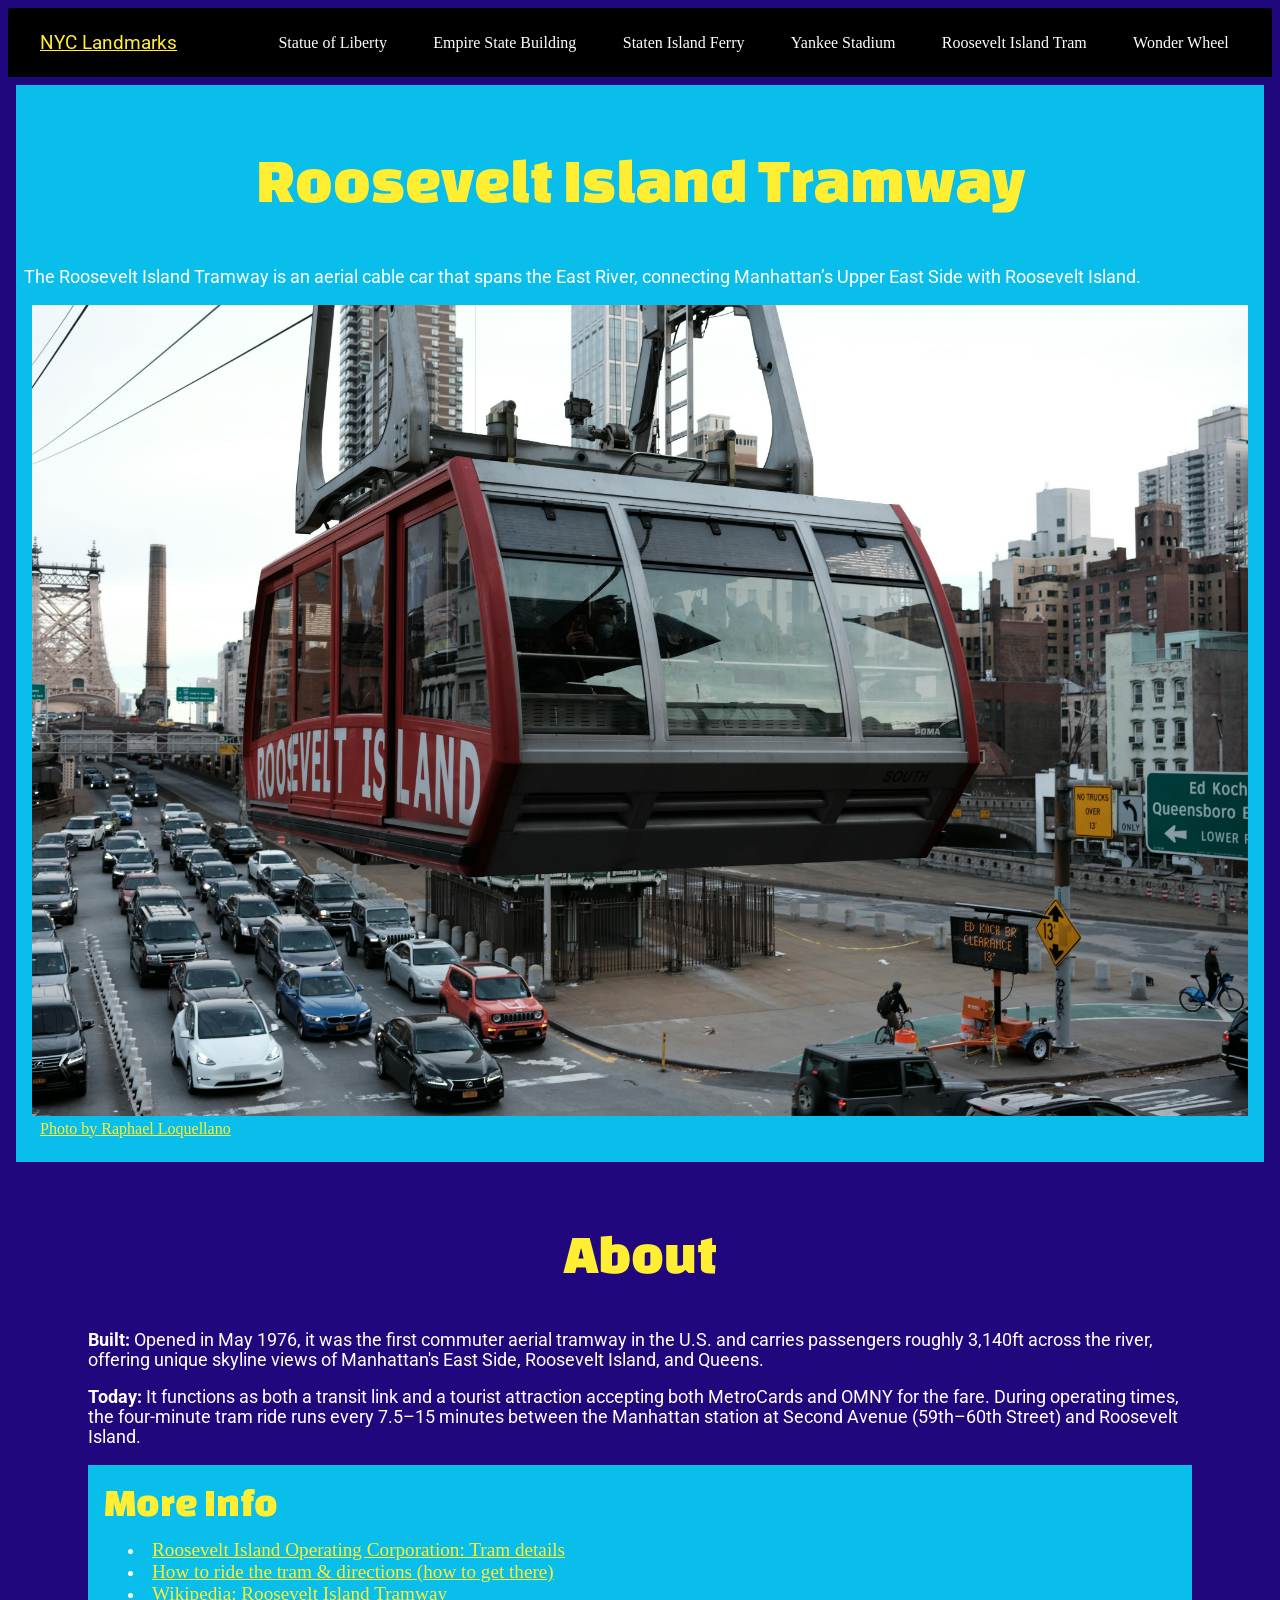
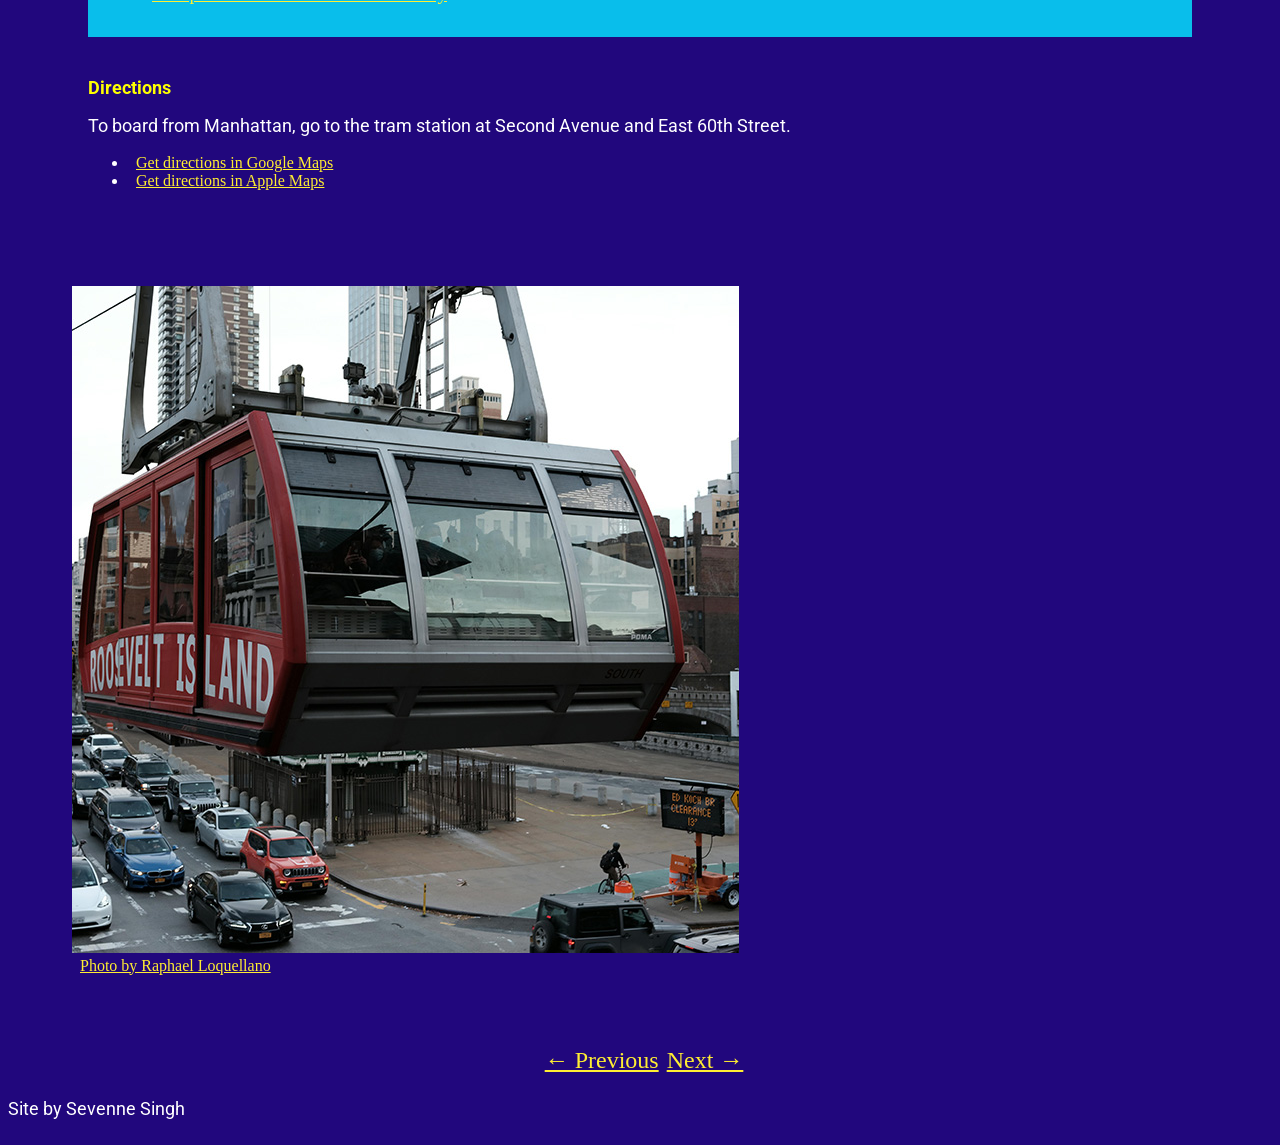
<file: landmark-tram.html>
<!DOCTYPE html>
<html lang="en">

<head>
    <meta charset="UTF-8">
    <meta name="viewport" content="width=device-width, initial-scale=1.0">
    <title>Roosevelt Island Tramway | NYC Landmarks</title>
    <link rel="stylesheet" href="style.css">
    <link rel="stylesheet" href="navstyles.css">
    <script src="nav.js" defer></script>

    <link rel="preconnect" href="https://fonts.googleapis.com">
    <link rel="preconnect" href="https://fonts.gstatic.com" crossorigin>
    <link
        href="https://fonts.googleapis.com/css2?family=Changa+One:ital@0;1&family=Roboto:ital,wght@0,100..900;1,100..900&display=swap"
        rel="stylesheet">
</head>

<body>
     <header>
        <div class="topbar">
            <div class="site-title"><a href="/">NYC Landmarks</a></div>
            <button type="button" class="menu-button" aria-controls="menu" aria-expanded="false" aria-label="Menu">
                <span></span><span></span><span></span>
            </button>
        </div>

        <nav aria-label="Primary">
            <ul id="menu" class="menu">
                <li><a href="landmark-liberty.html">Statue of Liberty</a></li>
                <li><a href="landmark-empire.html">Empire State Building</a></li>
                <li><a href="landmark-ferry.html">Staten Island Ferry</a></li>
                <li><a href="landmark-yankee.html">Yankee Stadium</a></li>
                <li><a href="landmark-tram.html">Roosevelt Island Tram</a></li>
                <li><a href="landmark-wonder.html">Wonder Wheel</a></li>
            </ul>
        </nav>
    </header>

    <main>
        <section class="landmark-intro">
            <div class="landmark-intro_text">
                <h1>Roosevelt Island Tramway</h1>
                <p class="tagline">The Roosevelt Island Tramway is an aerial cable car that spans the East River, connecting Manhattan’s Upper East Side with Roosevelt Island.</p>
            </div>
            <figure>
                <img src="images/pexels-loquellano-12404963.jpg"
                    alt="Roosevelt Island Tramway leaving Manhattan">
                <figcaption><a href="https://www.pexels.com/photo/cable-car-above-city-street-12404963/"
                        target="_blank" rel="noopener">Photo by Raphael Loquellano</a></figcaption>
            </figure>
        </section>

        <div class="landmark-information">
            <section class="landmark-about">
                <h2>About</h2>
                <p><strong>Built:</strong> Opened in May 1976, it was the first commuter aerial tramway in the U.S. and carries passengers roughly 3,140ft across the river, offering unique skyline views of Manhattan's East Side, Roosevelt Island, and Queens.</p>
                <p><strong>Today:</strong> It functions as both a transit link and a tourist attraction accepting both MetroCards and OMNY for the fare. During operating times, the four-minute tram ride runs every 7.5–15 minutes between the Manhattan station at Second Avenue (59th–60th Street) and Roosevelt Island.</p>
                <div class="more-info">
                    <h3>More Info</h3>
                    <ul>
                        <li><a href="https://rioc.ny.gov/302/Tram" target="_blank" rel="noopener">Roosevelt Island Operating Corporation: Tram details</a></li>
                        <li><a href="https://www.newyork.co.uk/roosevelt-tram-new-york/" target="_blank" rel="noopener">How to ride the tram &amp; directions (how to get there)</a></li>
                        <li><a href="https://en.wikipedia.org/wiki/Roosevelt_Island_Tramway" target="_blank" rel="noopener">Wikipedia: Roosevelt Island Tramway</a></li>
                    </ul>
                </div>
            </section>
            <aside class="landmark-directions">
                <h3 id="directions-title">Directions</h3>
                <p>To board from Manhattan, go to the tram station at Second Avenue and East 60th Street.</p>
                <ul class="directions-links">
                    <li><a class="directions-link"
                            href="https://www.google.com/maps/dir/?api=1&amp;destination=Roosevelt%20Island%20Tramway%20Manhattan%20Station%2C%20East%2060th%20Street%20and%20Second%20Avenue%2C%20New%20York%2C%20NY">Get directions in Google Maps</a></li>
                    <li><a class="directions-link"
                            href="https://maps.apple.com/directions?destination=Roosevelt%20Island%20Tramway%20Manhattan%20Station%2C%20East%2060th%20Street%20and%20Second%20Avenue%2C%20New%20York%2C%20NY">Get directions in Apple Maps</a></li>
                </ul>
            </aside>
        </div>

        <div class="landmark-more-images">
            <figure>
                <img src="images/square/pexels-loquellano-12404963.jpg"
                    alt="Roosevelt Island Tramway leaving Manhattan">
                <figcaption><a href="https://www.pexels.com/photo/cable-car-above-city-street-12404963/"
                        target="_blank" rel="noopener">Photo by Raphael Loquellano</a></figcaption>
            </figure>
        </div>

        <nav id="pagination" aria-label="Landmark navigation">
            <a class="btn" rel="prev" href="landmark-yankee.html">← Previous</a>
            <a class="btn" rel="next" href="landmark-liberty.html">Next →</a>
        </nav>
    </main>

    <footer>
        <p>Site by Sevenne Singh</p>
    </footer>
</body>

</html>
</file>
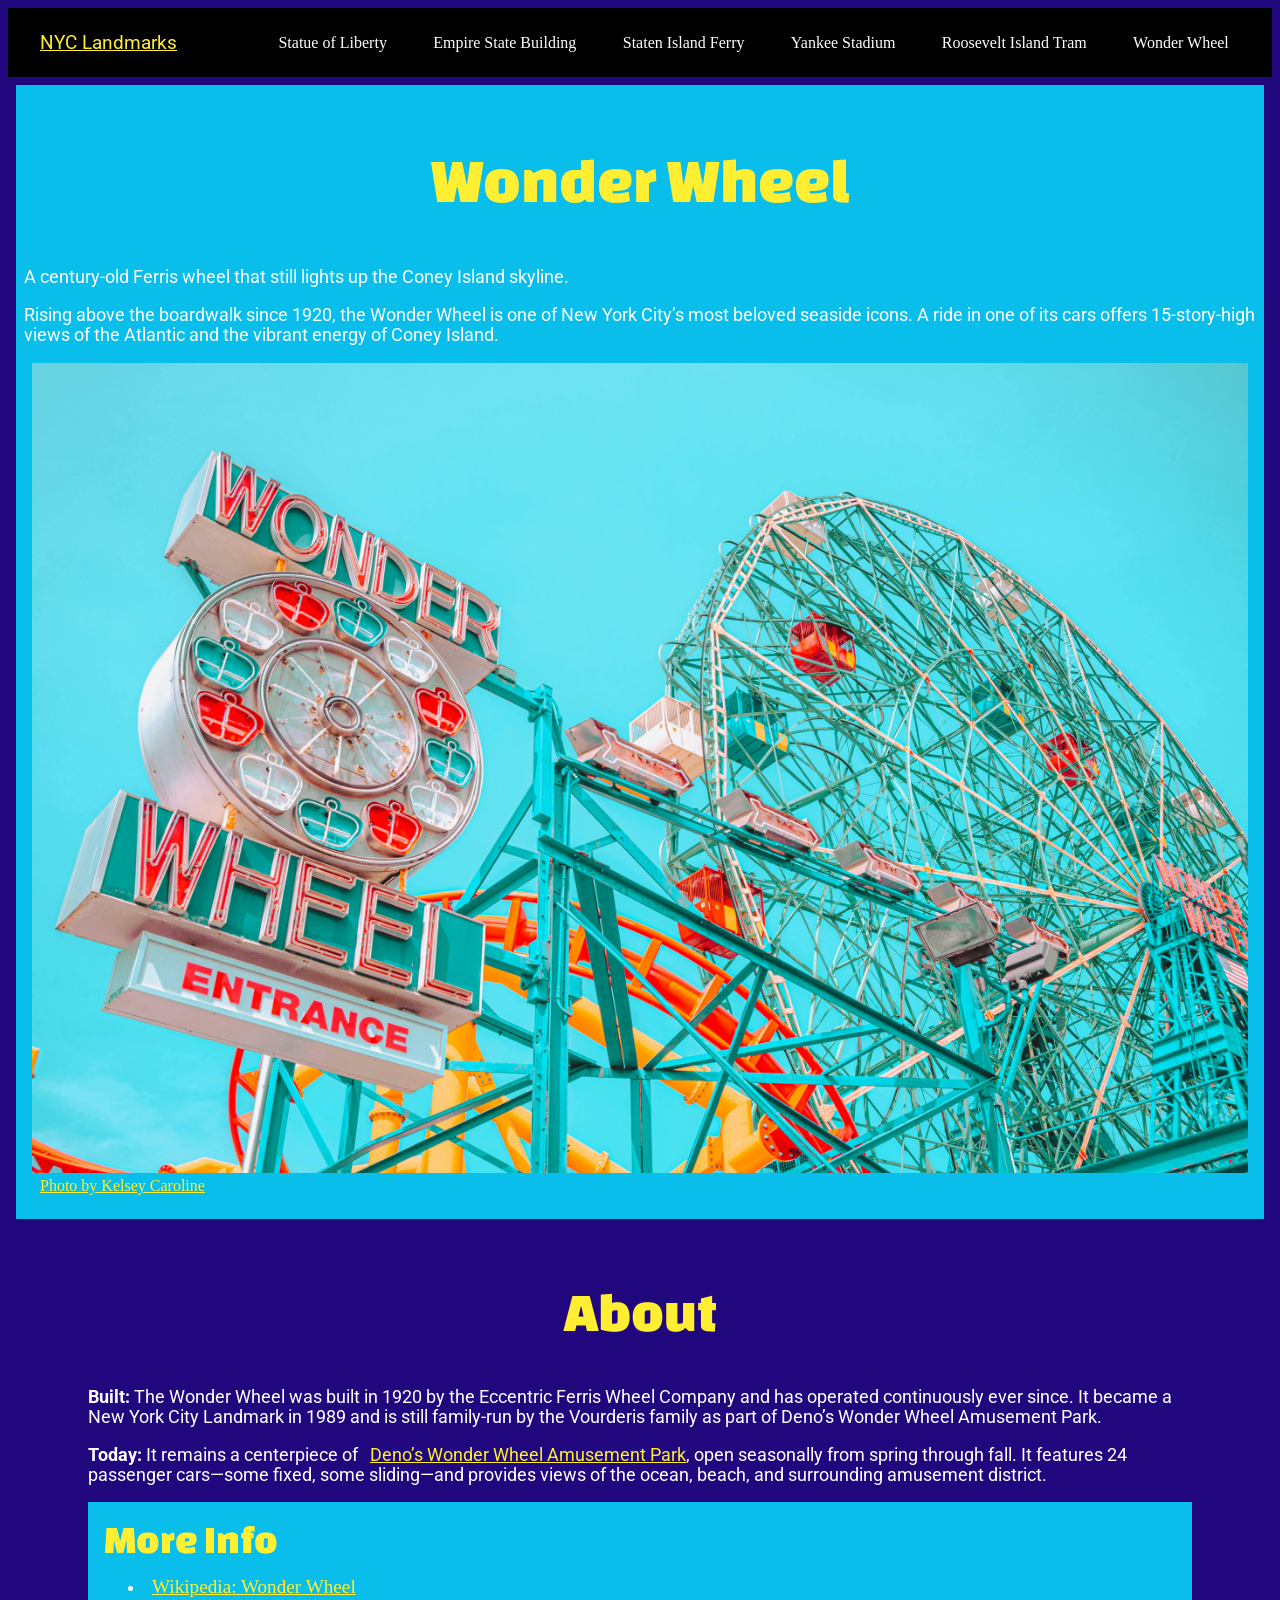
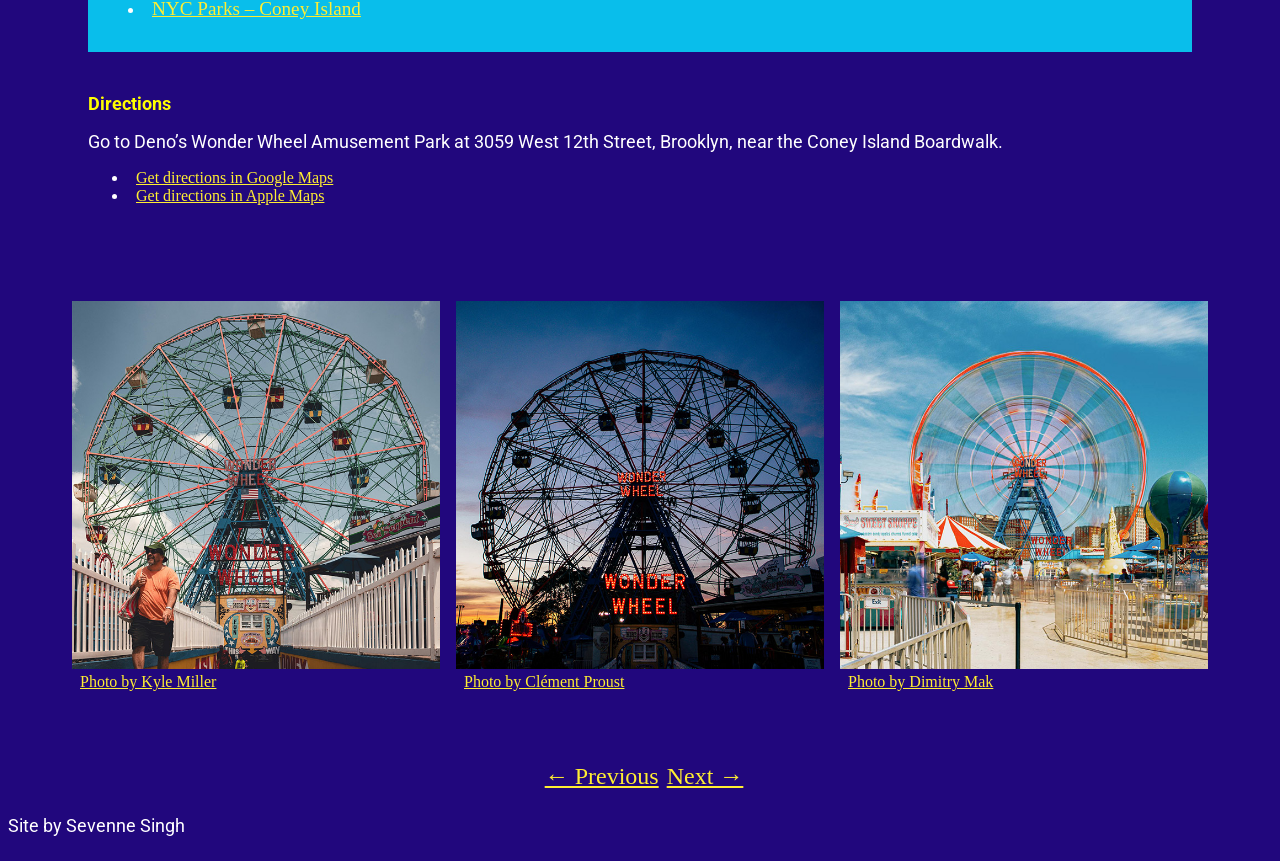
<file: landmark-wonder.html>
<!DOCTYPE html>
<html lang="en">

<head>
    <meta charset="UTF-8">
    <meta name="viewport" content="width=device-width, initial-scale=1.0">
    <title>Landmark Page</title>
    <link rel="stylesheet" href="style.css">
    <link rel="stylesheet" href="navstyles.css">
    <script src="nav.js" defer></script>

    <link rel="preconnect" href="https://fonts.googleapis.com">
    <link rel="preconnect" href="https://fonts.gstatic.com" crossorigin>
    <link
        href="https://fonts.googleapis.com/css2?family=Changa+One:ital@0;1&family=Roboto:ital,wght@0,100..900;1,100..900&display=swap"
        rel="stylesheet">

</head>

<body>
     <header>
        <div class="topbar">
            <div class="site-title"><a href="/">NYC Landmarks</a></div>
            <button type="button" class="menu-button" aria-controls="menu" aria-expanded="false" aria-label="Menu">
                <span></span><span></span><span></span>
            </button>
        </div>

        <nav aria-label="Primary">
            <ul id="menu" class="menu">
                <li><a href="landmark-liberty.html">Statue of Liberty</a></li>
                <li><a href="landmark-empire.html">Empire State Building</a></li>
                <li><a href="landmark-ferry.html">Staten Island Ferry</a></li>
                <li><a href="landmark-yankee.html">Yankee Stadium</a></li>
                <li><a href="landmark-tram.html">Roosevelt Island Tram</a></li>
                <li><a href="landmark-wonder.html">Wonder Wheel</a></li>
            </ul>
        </nav>
    </header>

    <main>
        <section class="landmark-intro">
            <!-- INTRO -->
            <div class="landmark-intro_text">
                <h1>Wonder Wheel</h1>
                <p class="tagline">A century-old Ferris wheel that still lights up the Coney Island skyline.</p>
                <p>Rising above the boardwalk since 1920, the Wonder Wheel is one of New York City’s most beloved seaside icons.
                    A ride in one of its cars offers 15-story-high views of the Atlantic and the vibrant energy of Coney Island.
                </p>
            </div>
            <!-- HERO IMAGE -->
            <figure>
                <img src="images/pexels-kelsey-caroline-774981359-19122990.jpg"
                    alt="Wonder Wheel entrance on a cloudless sunny day">
                <figcaption><a href="https://www.pexels.com/photo/ferris-wheel-in-amusement-park-19122990/">Photo by Kelsey
                        Caroline</a></figcaption>
            </figure>
        </section>

        <div class="landmark-information">
            <section class="landmark-about">
                <!-- DESCRIPTION (About info) -->
                <h2>About</h2>
                <p><strong>Built:</strong> The Wonder Wheel was built in 1920 by the Eccentric Ferris Wheel Company and has
                    operated continuously ever since. It became a New York City Landmark in 1989 and is still family-run by the
                    Vourderis family as part of Deno’s Wonder Wheel Amusement Park.</p>
                <p><strong>Today:</strong> It remains a centerpiece of <a href="https://www.denoswonderwheel.com/"
                        target="_blank" rel="noopener">Deno’s Wonder Wheel Amusement Park</a>, open seasonally from spring
                    through fall. It features 24 passenger cars—some fixed, some sliding—and provides views of the ocean, beach,
                    and surrounding amusement district.</p>
                 <!-- MORE INFO  -->
                <div class="more-info">
                    <h3>More Info</h3>
                    <ul>
                        <li><a href="https://en.wikipedia.org/wiki/Wonder_Wheel" target="_blank" rel="noopener">Wikipedia: Wonder
                                Wheel</a></li>
                        <li><a href="https://www.nycgovparks.org/parks/coney-island-beach-and-boardwalk/history" target="_blank"
                                rel="noopener">NYC Parks – Coney Island</a></li>
                    </ul>
                </div>
            </section>
            <aside class="landmark-directions">
                <!-- DIRECTIONS  -->
                <h3 id="directions-title">Directions</h3>
                <p>Go to Deno’s Wonder Wheel Amusement Park at 3059 West 12th Street, Brooklyn, near the Coney Island Boardwalk.
                </p>
                <ul class="directions-links">
                    <li>
                        <a class="directions-link"
                            href="https://www.google.com/maps/dir/?api=1&amp;destination=Deno%27s%20Wonder%20Wheel%20Amusement%20Park%2C%203059%20West%2012th%20Street%2C%20Brooklyn%2C%20NY%2011224">Get
                            directions in Google Maps</a>
                    </li>
                    <li>
                        <a class="directions-link"
                            href="https://maps.apple.com/directions?destination=Deno%27s%20Wonder%20Wheel%20Amusement%20Park%2C%203059%20West%2012th%20Street%2C%20Brooklyn%2C%20NY%2011224">Get
                            directions in Apple Maps</a>
                    </li>
                </ul>
            </aside>
        </div>

        <div class="landmark-more-images">
            <!-- Additional images -->
            <figure>
                <img src="images/square/pexels-kyle-miller-169884138-27462439_sq.jpg"
                    alt="A man walking away from the wonder wheel which is in full view.">
                <figcaption><a href="https://www.pexels.com/photo/a-man-walking-past-a-ferris-wheel-27462439/">Photo by Kyle
                        Miller</a></figcaption>
            </figure>
            <figure>
                <img src="images/square/pexels-clement-proust-363898785-24730360_sq.jpg" alt="Wonder wheel at sunset">
                <figcaption><a href="https://www.pexels.com/photo/denos-wonder-wheel-amusement-park-24730360/">Photo by
                        Clément Proust</a></figcaption>
            </figure>
            <figure>
                <img src="images/square/pexels-dimitry-mak-1310041547-30911091_sq.jpg"
                    alt="Night view of the Wonder Wheel lit with neon">
                <figcaption><a
                        href="https://www.pexels.com/photo/colorful-summer-day-at-coney-island-amusement-park-30911091/">Photo
                        by Dimitry Mak</a></figcaption>
            </figure>
        </div>

        <!-- PREV/NEXT BUTTONS -->
        <nav id="pagination" aria-label="Landmark navigation">
            <a class="btn" rel="prev" href="landmark-tram.html">← Previous</a>
            <a class="btn" rel="next" href="landmark-liberty.html">Next →</a>
        </nav>
    </main>

    <footer>
        <p>Site by Sevenne Singh</p>
    </footer>

</body>

</html>
</file>
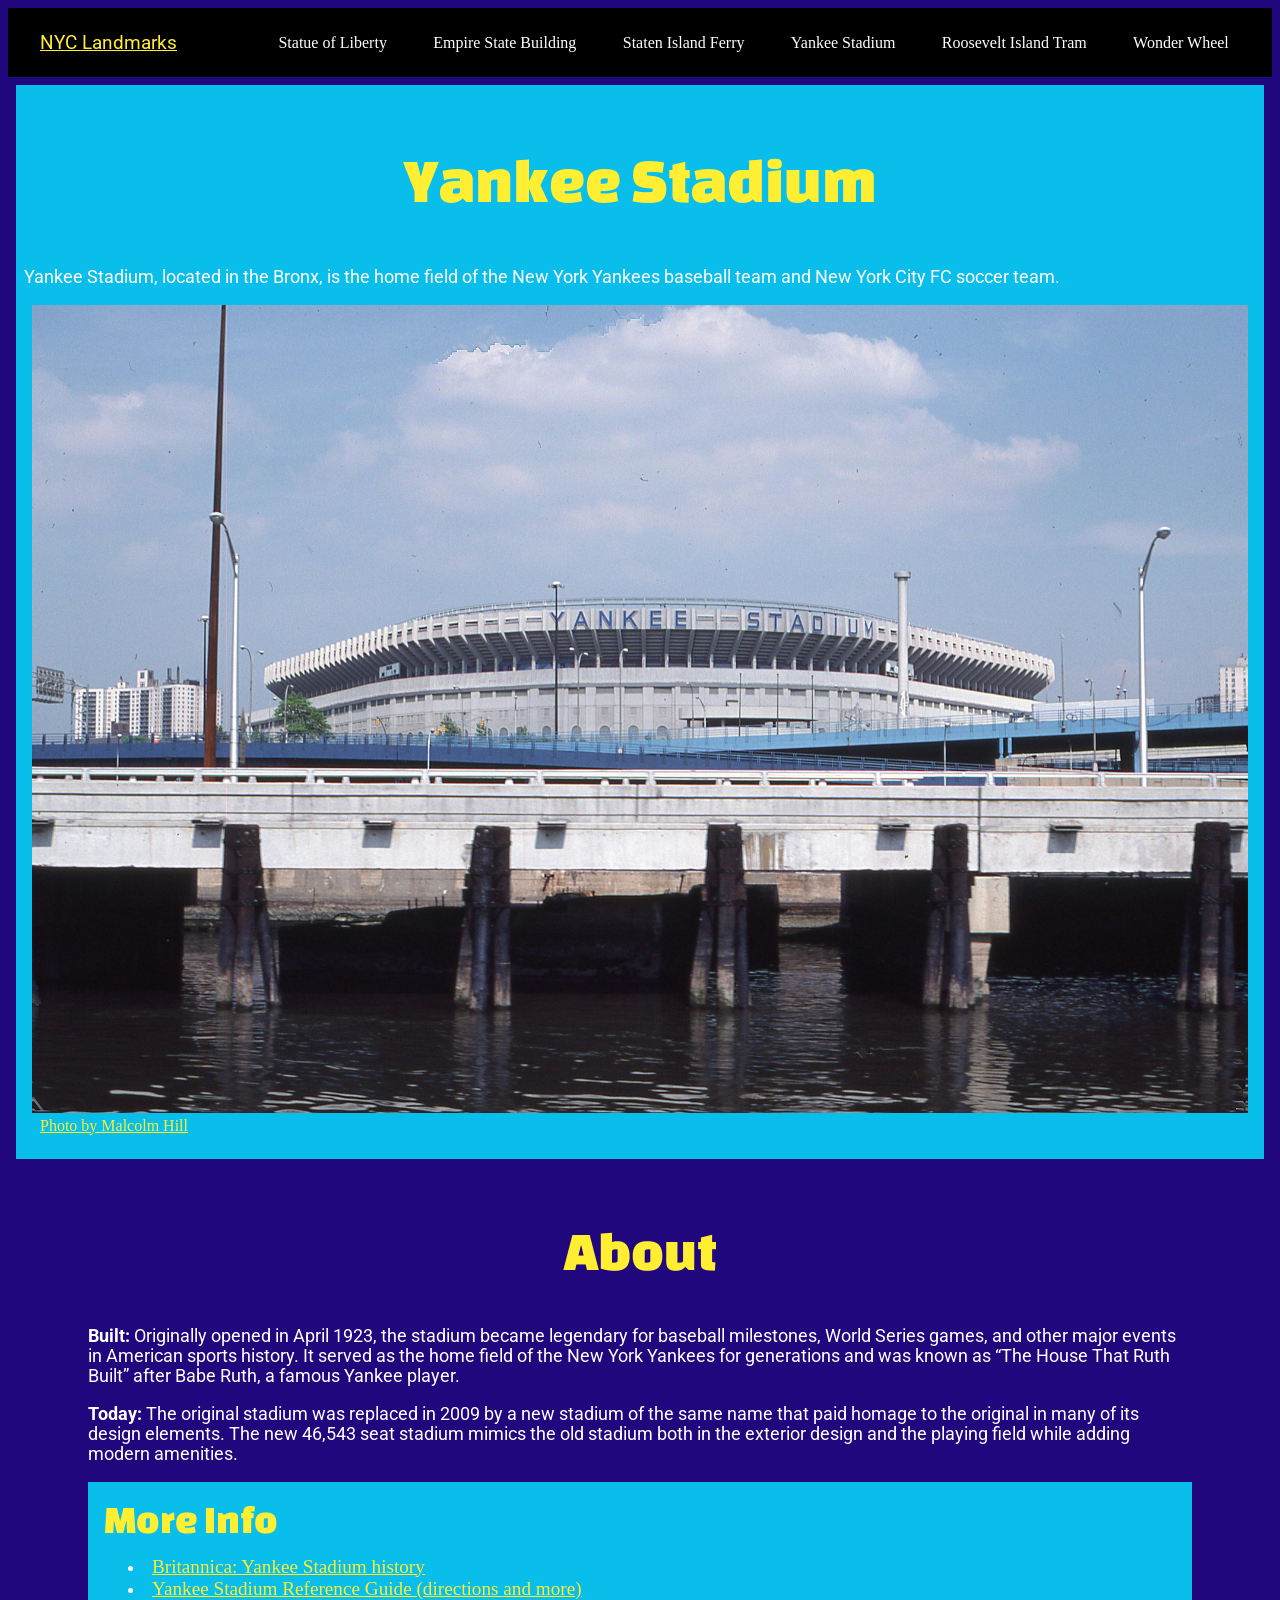
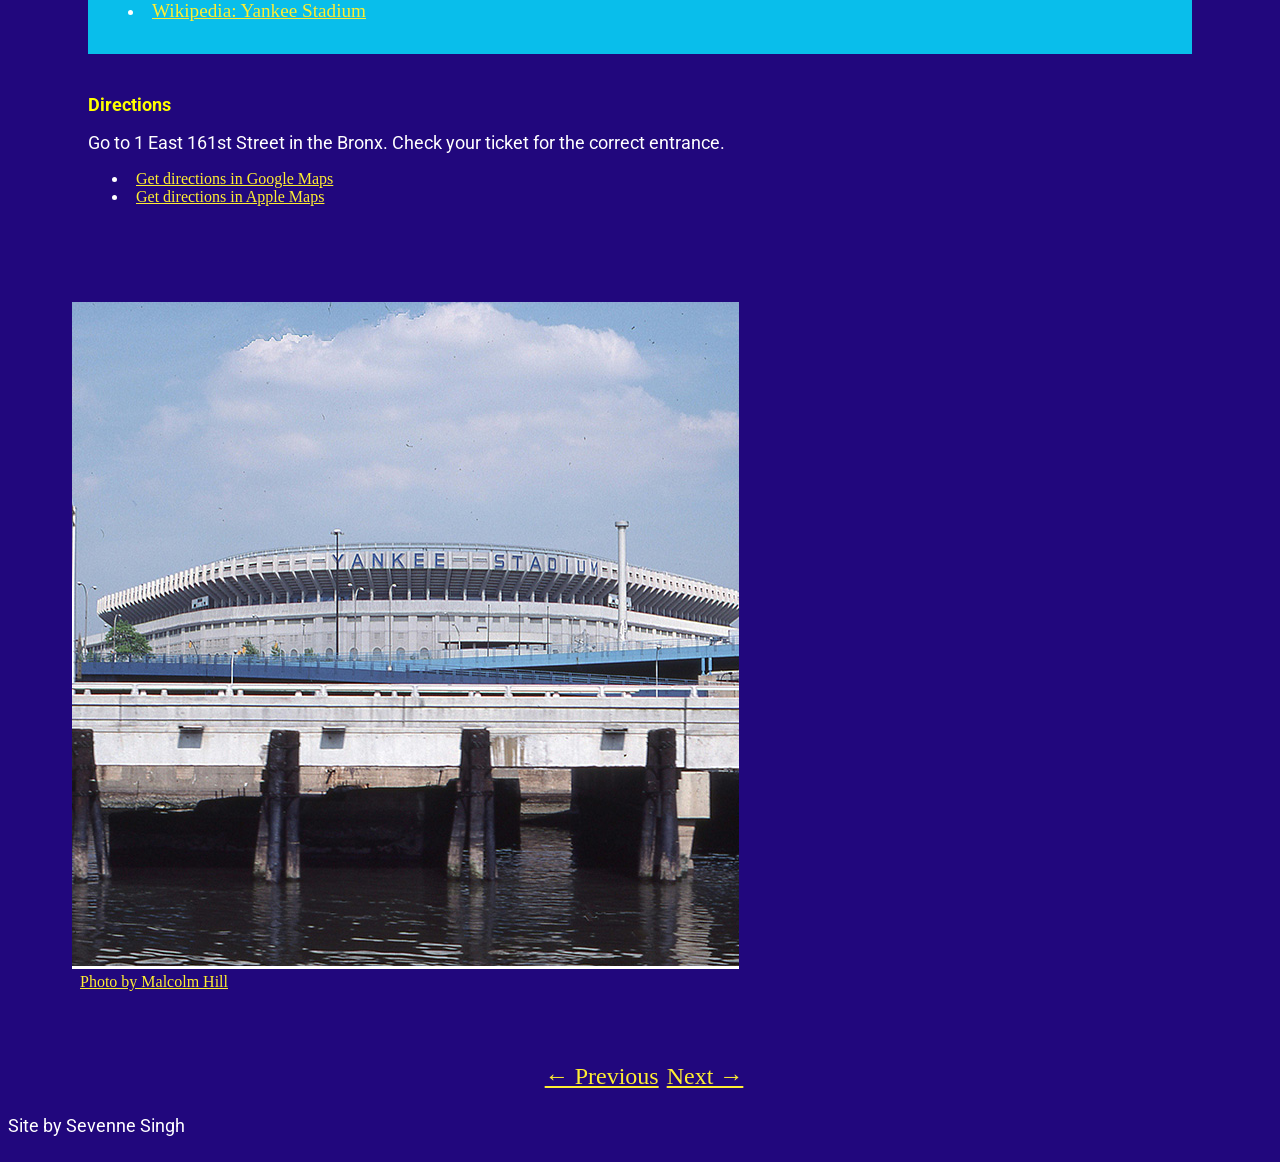
<file: landmark-yankee.html>
<!DOCTYPE html>
<html lang="en">

<head>
    <meta charset="UTF-8">
    <meta name="viewport" content="width=device-width, initial-scale=1.0">
    <title>Yankee Stadium | NYC Landmarks</title>
    <link rel="stylesheet" href="style.css">
    <link rel="stylesheet" href="navstyles.css">
    <script src="nav.js" defer></script>

    <link rel="preconnect" href="https://fonts.googleapis.com">
    <link rel="preconnect" href="https://fonts.gstatic.com" crossorigin>
    <link
        href="https://fonts.googleapis.com/css2?family=Changa+One:ital@0;1&family=Roboto:ital,wght@0,100..900;1,100..900&display=swap"
        rel="stylesheet">
</head>

<body>
     <header>
        <div class="topbar">
            <div class="site-title"><a href="/">NYC Landmarks</a></div>
            <button type="button" class="menu-button" aria-controls="menu" aria-expanded="false" aria-label="Menu">
                <span></span><span></span><span></span>
            </button>
        </div>

        <nav aria-label="Primary">
            <ul id="menu" class="menu">
                <li><a href="landmark-liberty.html">Statue of Liberty</a></li>
                <li><a href="landmark-empire.html">Empire State Building</a></li>
                <li><a href="landmark-ferry.html">Staten Island Ferry</a></li>
                <li><a href="landmark-yankee.html">Yankee Stadium</a></li>
                <li><a href="landmark-tram.html">Roosevelt Island Tram</a></li>
                <li><a href="landmark-wonder.html">Wonder Wheel</a></li>
            </ul>
        </nav>
    </header>

    <main>
        <section class="landmark-intro">
            <div class="landmark-intro_text">
                <h1>Yankee Stadium</h1>
                <p class="tagline">Yankee Stadium, located in the Bronx, is the home field of the New York Yankees baseball team and New York City FC soccer team.</p>
            </div>
            <figure>
                <img src="images/pexels-malcolmhill-12360516.jpg"
                    alt="Yankee Stadium seen from the water with stadium title visible">
                <figcaption><a href="https://www.pexels.com/photo/yankee-stadium-under-the-blue-sky-12360516/"
                        target="_blank" rel="noopener">Photo by Malcolm Hill</a></figcaption>
            </figure>
        </section>

        <div class="landmark-information">
            <section class="landmark-about">
                <h2>About</h2>
                <p><strong>Built:</strong> Originally opened in April 1923, the stadium became legendary for baseball milestones, World Series games, and other major events in American sports history. It served as the home field of the New York Yankees for generations and was known as “The House That Ruth Built” after Babe Ruth, a famous Yankee player.</p>
                <p><strong>Today:</strong> The original stadium was replaced in 2009 by a new stadium of the same name that paid homage to the original in many of its design elements. The new 46,543 seat stadium mimics the old stadium both in the exterior design and the playing field while adding modern amenities.</p>
                <div class="more-info">
                    <h3>More Info</h3>
                    <ul>
                        <li><a href="https://www.britannica.com/place/Yankee-Stadium" target="_blank" rel="noopener">Britannica: Yankee Stadium history</a></li>
                        <li><a href="https://www.mlb.com/yankees/ballpark/information" target="_blank" rel="noopener">Yankee Stadium Reference Guide (directions and more)</a></li>
                        <li><a href="https://en.wikipedia.org/wiki/Yankee_Stadium" target="_blank" rel="noopener">Wikipedia: Yankee Stadium</a></li>
                    </ul>
                </div>
            </section>
            <aside class="landmark-directions">
                <h3 id="directions-title">Directions</h3>
                <p>Go to 1 East 161st Street in the Bronx. Check your ticket for the correct entrance.</p>
                <ul class="directions-links">
                    <li><a class="directions-link"
                            href="https://www.google.com/maps/dir/?api=1&amp;destination=Yankee%20Stadium%2C%201%20East%20161st%20Street%2C%20Bronx%2C%20NY%2010451">Get directions in Google Maps</a></li>
                    <li><a class="directions-link"
                            href="https://maps.apple.com/directions?destination=Yankee%20Stadium%2C%201%20East%20161st%20Street%2C%20Bronx%2C%20NY%2010451">Get directions in Apple Maps</a></li>
                </ul>
            </aside>
        </div>

        <div class="landmark-more-images">
            <figure>
                <img src="images/square/pexels-malcolmhill-12360516.jpg"
                    alt="Yankee Stadium seen from the water with stadium title visible">
                <figcaption><a href="https://www.pexels.com/photo/yankee-stadium-under-the-blue-sky-12360516/"
                        target="_blank" rel="noopener">Photo by Malcolm Hill</a></figcaption>
            </figure>
        </div>

        <nav id="pagination" aria-label="Landmark navigation">
            <a class="btn" rel="prev" href="landmark-wonder.html">← Previous</a>
            <a class="btn" rel="next" href="landmark-tram.html">Next →</a>
        </nav>
    </main>

    <footer>
        <p>Site by Sevenne Singh</p>
    </footer>
</body>

</html>
</file>
<file: style.css>
/** font references
 .roboto-<uniquifier> {
  font-family: "Roboto", sans-serif;
  font-optical-sizing: auto;
  font-weight: <weight>;
  font-style: normal;
  font-variation-settings:
    "wdth" 100;
}
    
.changa-one-regular {
  font-family: "Changa One", sans-serif;
  font-weight: 400;
  font-style: normal;
}

.changa-one-regular-italic {
  font-family: "Changa One", sans-serif;
  font-weight: 400;
  font-style: italic;
}
*/

/* Designed Mobile-first, media queries are for desktops and some tablets*/
@import url('./tokens.css');

/* basic responsive image css */
body {
  background-color: var(--background-color);
  color: white;
  justify-content: center;
  align-content: center;
  place-items: center;
}

main {
  width: 100%;
  align-content: center;
}

img,
video {
  max-width: 100%;
  height: auto;
}


h1 {
  display: flex;
  justify-content: center;

  color: var(--heading-color);

  font-family: "Changa One", sans-serif;
  font-weight: 400;
  font-style: normal;
  font-size: 4rem;
  text-align: left;
}

h2 {
  display: flex;
  justify-content: center;

  color: var(--heading-color);

  font-family: "Changa One", sans-serif;
  font-weight: 50;
  font-style: normal;
  font-size: 3.5rem;
  text-align: center;
}

p {
  font-family: "Roboto", sans-serif;
  font-optical-sizing: auto;
  /* font-weight: <weight>; */
  font-size: 1.1rem;
  font-style: normal;
  width: 100%;
}

a {
  color: var(--secondary-text-color);
  text-decoration: underline;
  transition: color 0.2s ease;
  padding-top: 0.5rem;
  padding-bottom: 0.5rem;
  padding-left: 0.5rem;
}

a:hover {
  color: var(--links-on-hover);
}

.site-title {
  font-family: "Roboto", sans-serif;
  width: 100vw;
  justify-content: center;
  text-align: center;
  font-optical-sizing: auto;
  background-color: #000000;
  /* font-weight: <weight>; */
  font-size: 1.2em;
  font-style: normal;
}

section.featured-landmark {
  background-color: var(--secondary-background-color);
}

.landmarks-grid {
  display: grid;
  grid-gap: 1rem;
  grid-template-columns: repeat(auto-fit, minmax(250px, 1fr));

  figure {
    margin: 0;
  }

  /* spacing */
}

.landmark {
  background-color: var(--secondary-background-color);
  /* border: solid 0.25rem var(--heading-color); */

  font-family: "Roboto", sans-serif;
  font-optical-sizing: auto;
  font-size: 1.2em;
  color: var(--secondary-text-color);

  overflow: hidden;
  place-items: center;

  color: var(--background-color);
}


.landmark a {
  color: var(--heading-color);
}

.landmark a:hover {
  color: var(--background-color);
}

.landmark h3 {
  width: 80%;
  text-align: center;
}

.videoWrapper {
  position: relative;
  /* padding-top: 25px; */
  height: 0;
  clear: both;
}

.videoWrapper.ratio-16-9 {
  padding-bottom: 56.25%;
  /* 9 ÷ 16 = .5625 which is 56.25% */
}

.videoWrapper.ratio-4-3 {
  padding-bottom: 75%;
  /* 3 ÷ 4 = .75 which is 75% */
}

.videoWrapper.ratio-9-16 {
  padding-bottom: calc(100vh - 100px);
  /* Full height minus 100px (to account for possible fixed header or footer */
  width: calc((100vh - 100px) * (9 / 16));
  /* Calculate width based on 9:16 aspect ratio */
  margin-inline: auto;
  /* center horizontally */
  /* 9:16 */
}

.videoWrapper iframe {
  position: absolute;
  top: 0;
  left: 0;
  width: 100%;
  height: 100%;
}

section {
  padding: 0.5rem;
  margin: 0.5rem;
}

section.landmark-intro {
  background-color: var(--secondary-background-color);
}

.landmark-intro figure {
  margin-inline-start: 0.5rem;
  margin-inline-end: 0.5rem;

}

.more-info {
  background-color: var(--secondary-background-color);
  padding: 1rem;
}

.more-info h3 {
  color: var(--heading-color);

  font-family: "Changa One", sans-serif;
  font-weight: 400;
  font-style: normal;
  font-size: 2.5rem;

  margin-block-start: 0;
  margin-block-end: 0;
}

.more-info a {
  color: var(--heading-color);
  transition: .2s ease;
  font-size: 1.2rem;
}

.more-info a:hover {
  color: var(--links-on-hover);
}

.landmark-directions {
  padding: 0.5rem;
  margin: 0.5rem;
}

#directions-title {
  color: yellow;
  font-family: "Roboto", sans-serif;
  font-optical-sizing: auto;
  /* font-weight: <weight>; */
  font-size: 1.1rem;
  font-style: normal;
  width: 100%;
}

#pagination {
  display: flex;
  justify-content: center;

  font-size: 1.5rem;

}

/* Applies to tablets and laptop screens */
@media (min-width: 600px) {
  .landmark-information {
    margin-left: 4rem;
    margin-right: 4rem;
  }

  .landmark-more-images {
    display: grid;
    padding: 4rem;
    grid-gap: 1rem;
    grid-template-columns: repeat(auto-fit, minmax(250px, 1fr));

    figure {
      margin: 0;
      width: 100%;
      height: auto;
    }
  }
}

@media (min-width: 1800px) {
   .landmark-information {
    margin-left: 4rem;
    margin-right: 4rem;
  }

  .landmark-more-images {
    display: grid;
    grid-gap: 1rem;
    grid-template-columns: repeat(auto-fit, minmax(250px, 1fr));

    figure {
      margin: 0;
      width: 100%;
      height: auto;
    }
  }

}

/*   end min-width 1800 */
</file>
<file: tokens.css>
:root {
    --heading-color: #FFEE32;
    --secondary-heading: #21077D;
    --background-color: #21077D;
    --text-color: white;
    --secondary-background-color: #09beeb;
    --secondary-text-color: #FFEE32;
    --links-on-hover: #FF70A2;
}
</file>
<file: navstyles.css>
:root {
  --clr-nav: #ffffff;
  --clr-nav-hover: #000000;
  --clr-nav-hover-bg: #ffffff;
  --clr-nav-background: #000000;
  /* These change the easing of transitions, used on menu button */
  --ease-standard: cubic-bezier(0.25, 0.1, 0.25, 1);/* ease in and out */
  --ease-in: cubic-bezier(0.42, 0, 1, 1);/* ease in */
  --ease-out: cubic-bezier(0, 0, 0.58, 1);/* ease out */
  --ease-in-out: cubic-bezier(0.42, 0, 0.58, 1); /* ease in and out, more pronounced */
}

/* Header as a vertical stack: topbar, then nav */
header {
  background: var(--clr-nav-background);
  color: var(--clr-nav);
  width: 100%;
  box-sizing: border-box;
}

/* Top row: logo + hamburger aligned horizontally */
.topbar {
  display: flex;
  align-items: center;
  justify-content: space-between;
  gap: 1rem;
  padding: 1rem;
}

.logo {
  color: var(--clr-nav);
  text-decoration: none;
  /* You will need to add the font styling (size, color etc) here */
}

/* The site-title width is otherwise set to 100vw by style.css. */
.topbar .site-title {
  width: auto;
}

/* Hamburger button */
.menu-button {
  appearance: none;
  background: transparent;
  border: 0;
  padding: 0.5rem;
  display: inline-flex;
  flex-direction: column;
  gap: 6px;
  cursor: pointer;
}

.menu-button span {
  display: block;
  width: 26px;
  height: 2px;
  background: var(--clr-nav);
  border-radius: 1px;
  /* This transition manages change from hamburger to X */
  transition: 
    transform 300ms var(--ease-standard),
    opacity 200ms var(--ease-standard);
  transform-origin: center;
}

/* Hamburger → X animation when expanded */
.menu-button[aria-expanded="true"] span:nth-child(1) {
  transform: translateY(8px) rotate(45deg);
}

.menu-button[aria-expanded="true"] span:nth-child(2) {
  opacity: 0;
  transform: scaleX(0);
}

.menu-button[aria-expanded="true"] span:nth-child(3) {
  transform: translateY(-8px) rotate(-45deg);
}

/* Nav (below topbar) */
nav {
  background: var(--clr-nav-background);
}

/* Collapsed menu by default */
.menu {
  list-style: none;
  margin: 0;
  padding: 0;
  overflow: hidden;

  /* Smooth collapse/expand with gentle fade */
  max-height: 0;
  opacity: 0;
  transition:
    max-height 520ms var(--ease-in-out),
    opacity 260ms var(--ease-in-out);
}

/* Expanded state (JS toggles .is-open on the UL) */
.menu.is-open {
  max-height: 80vh;
  opacity: 1;
}

/* Vertical, full-width items */
.menu li + li {
  border-top: 2px solid rgba(255,255,255,0.45);
}

.menu a {
  display: block;
  padding: 1rem;
  text-align: center;
  color: var(--clr-nav);
  text-decoration: none;
}

.menu a:hover,
.menu a:focus-visible {
  background: var(--clr-nav-hover-bg);
  color: var(--clr-nav-hover);
  outline: none;
}

@media (prefers-reduced-motion: reduce) {
  .menu { transition: none; }
}

/* Desktop: horizontal layout, inline logo & nav */
@media (min-width: 1240px) {
  /* Header becomes horizontal flex container */
  header {
    display: flex;
    align-items: center;
    justify-content: space-between;
    padding: 1rem 1.5rem;
  }

  /* Hide the topbar wrapper since header is now flex */
  .topbar {
    display: contents; /* children become direct flex items of header */
  }

  /* Hide hamburger button */
  .menu-button {
    display: none;
  }

  /* Nav aligns with header */
  nav {
    background: transparent;
  }

  /* Always show menu, horizontal layout */
  .menu {
    max-height: none;
    opacity: 1;
    overflow: visible;
    transition: none;
    
    display: flex;
    gap: 0.5rem;
  }

  /* Remove vertical borders */
  .menu li + li {
    border-top: none;
  }

  /* Button-like nav items with centered text */
  .menu a {
    display: inline-block;
    padding: 0.6rem 1.2rem;
    border-radius: 6px;
    text-align: center;
    transition: 
      background 180ms var(--ease-standard),
      color 180ms var(--ease-standard);
  }

  .menu a:hover,
  .menu a:focus-visible {
    background: var(--clr-nav-hover-bg);
    color: var(--clr-nav-hover);
  }
}
</file>
